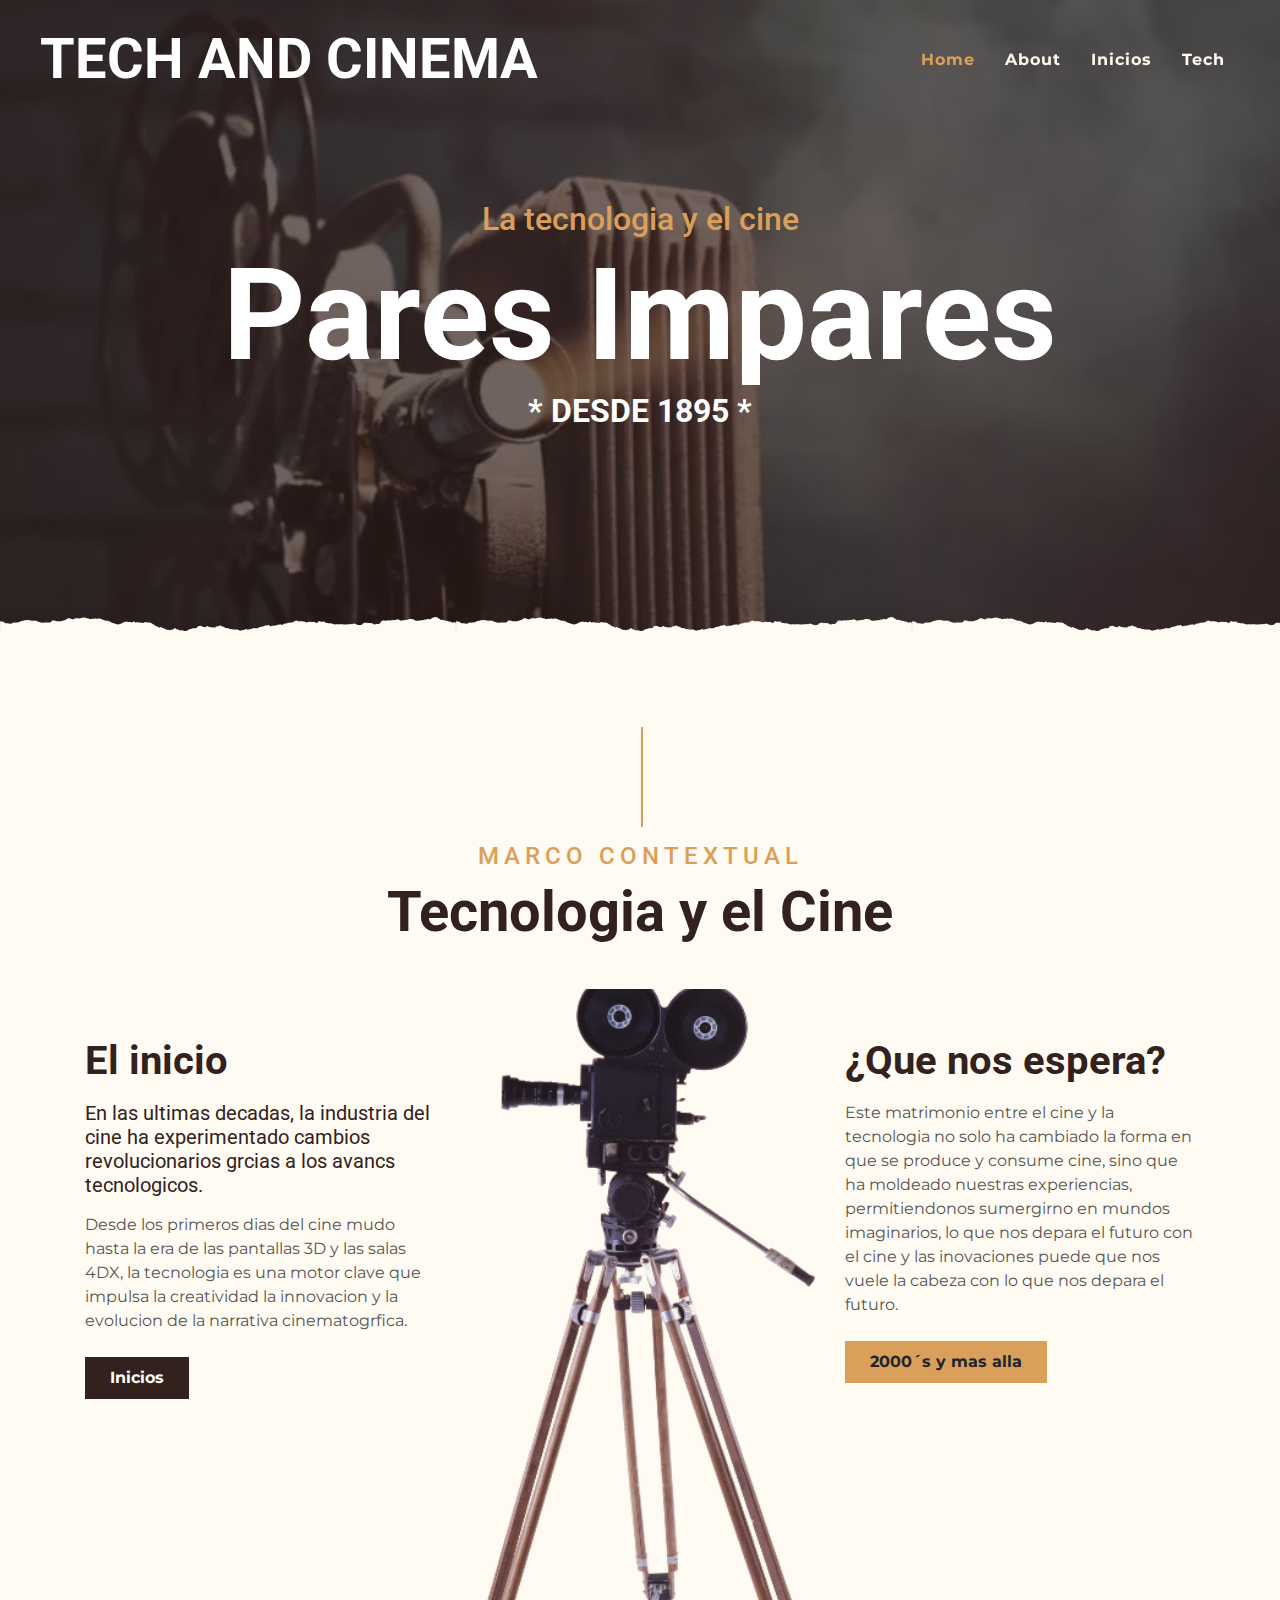
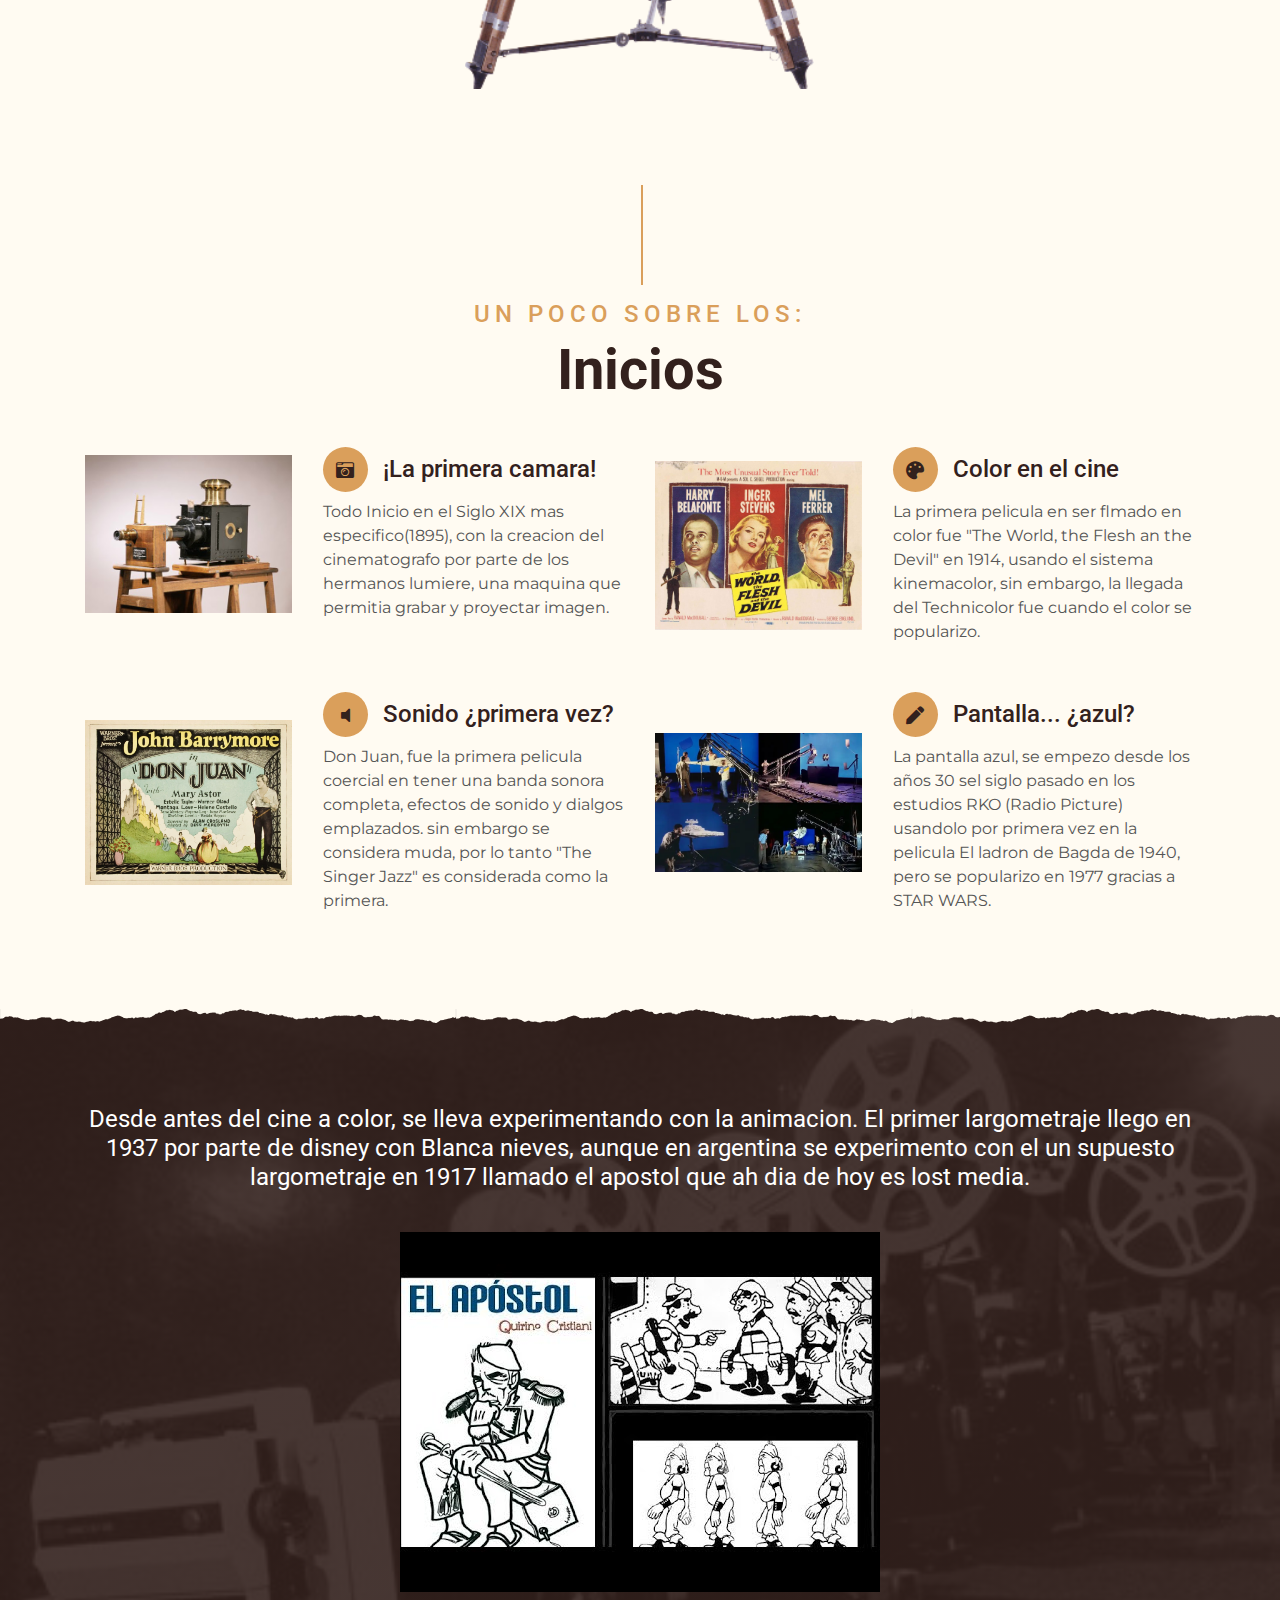
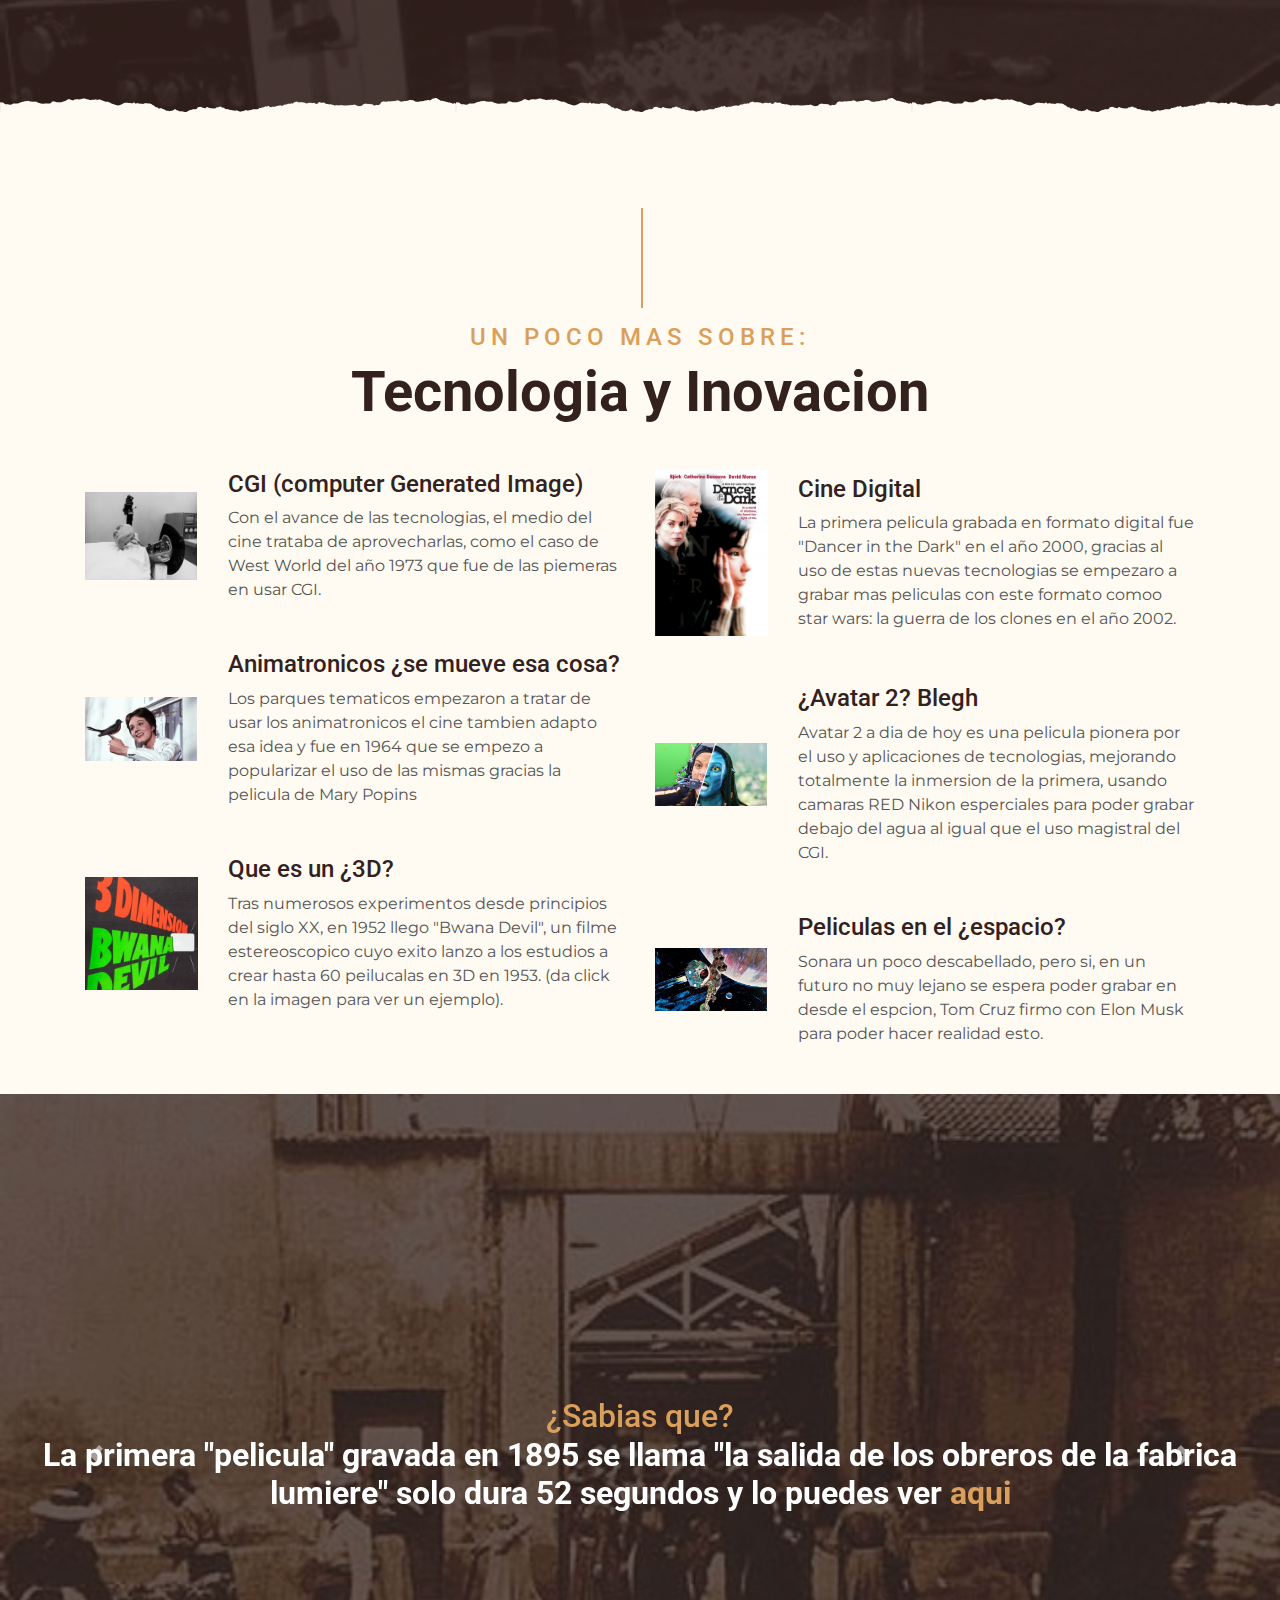
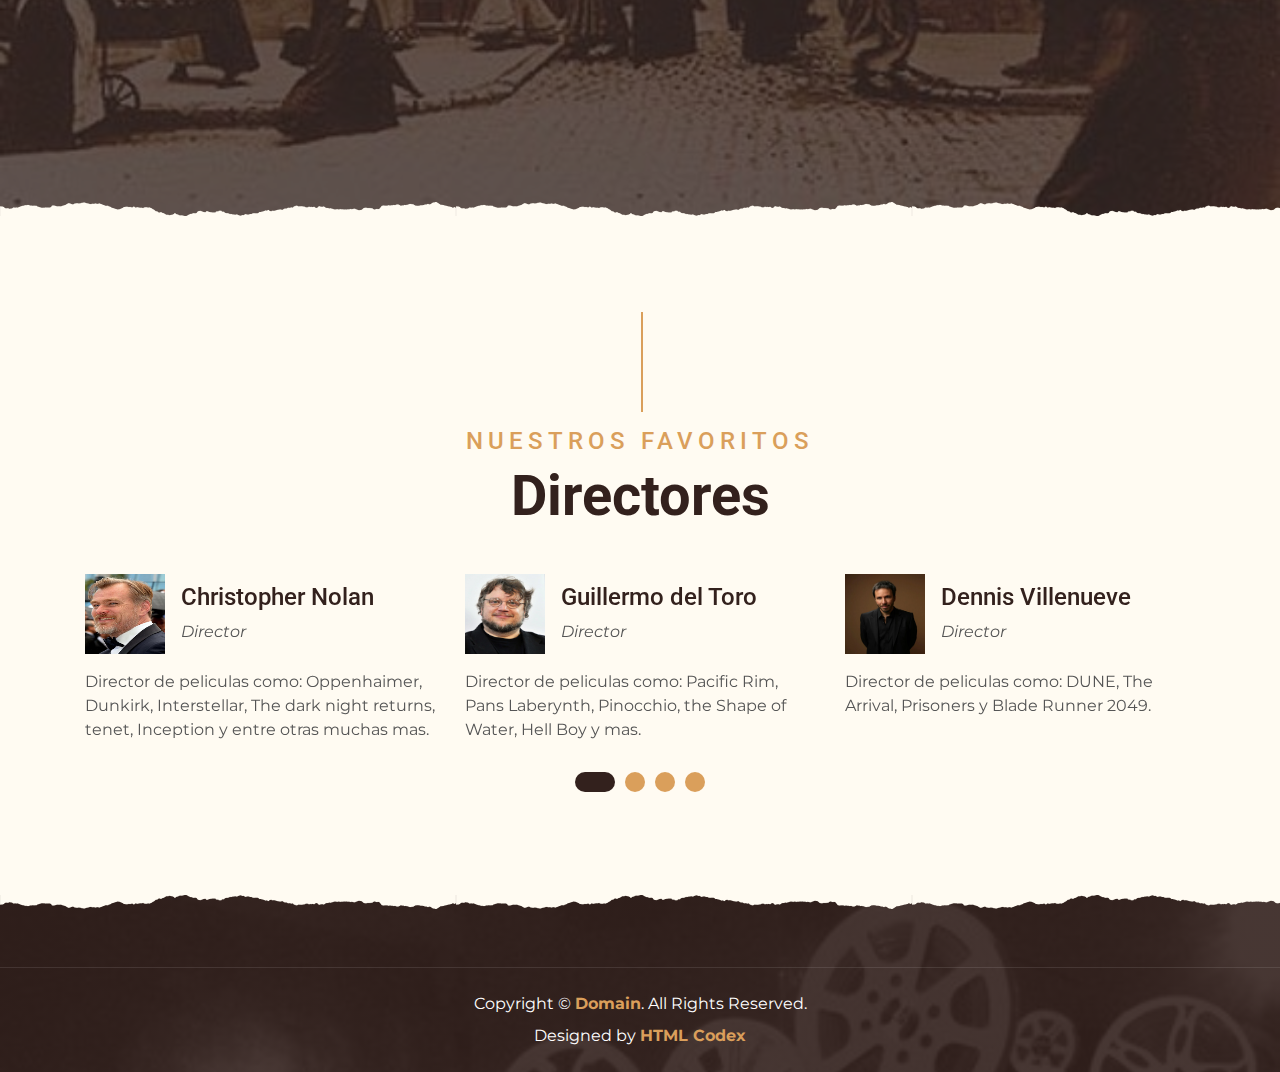
<file: index.html>
<!DOCTYPE html>
<html lang="en">

<head>
    <meta charset="utf-8">
    <title>Tecnologia y Cine</title>
    <meta content="width=device-width, initial-scale=1.0" name="viewport">
    <meta content="Free Website Template" name="keywords">
    <meta content="Free Website Template" name="description">

    <!-- Favicon -->
    <link href="img/favicon.ico" rel="icon">

    <!-- Google Font -->
    <link rel="preconnect" href="https://fonts.gstatic.com">
    <link href="https://fonts.googleapis.com/css2?family=Montserrat:wght@200;400&family=Roboto:wght@400;500;700&display=swap" rel="stylesheet"> 

    <!-- Font Awesome -->
    <link href="https://cdnjs.cloudflare.com/ajax/libs/font-awesome/5.10.0/css/all.min.css" rel="stylesheet">

    <!-- Libraries Stylesheet -->
    <link href="lib/owlcarousel/assets/owl.carousel.min.css" rel="stylesheet">
    <link href="lib/tempusdominus/css/tempusdominus-bootstrap-4.min.css" rel="stylesheet" />

    <!-- Customized Bootstrap Stylesheet -->
    <link href="css/style.min.css" rel="stylesheet">
</head>

<body>
    <!-- Navbar Start -->
    <div class="container-fluid p-0 nav-bar">
        <nav class="navbar navbar-expand-lg bg-none navbar-dark py-3">
            <a href="index.html" class="navbar-brand px-lg-4 m-0">
                <h1 class="m-0 display-4 text-uppercase text-white">Tech and Cinema</h1>
            </a>
            <button type="button" class="navbar-toggler" data-toggle="collapse" data-target="#navbarCollapse">
                <span class="navbar-toggler-icon"></span>
            </button>
            <div class="collapse navbar-collapse justify-content-between" id="navbarCollapse">
                <div class="navbar-nav ml-auto p-4">
                    <a href="index.html" class="nav-item nav-link active">Home</a>
                    <a href="about.html" class="nav-item nav-link">About</a>
                    <a href="service.html" class="nav-item nav-link">Inicios</a>
                    <a href="menu.html" class="nav-item nav-link">Tech</a>
                    <div class="nav-item dropdown">
                        <!--<a href="#" class="nav-link dropdown-toggle" data-toggle="dropdown">Pages</a>
                        <div class="dropdown-menu text-capitalize">
                         <a href="reservation.html" class="dropdown-item">Reservation</a>
                            <a href="testimonial.html" class="dropdown-item">Testimonial</a> -->
                        </div>
                    </div>
                    <!--<a href="contact.html" class="nav-item nav-link">Contact</a>-->
                </div>
            </div>
        </nav>
    </div>
    <!-- Navbar End -->

    <!-- Carousel Start -->
    <div class="container-fluid p-0 mb-5">
        <div  class="carousel slide overlay-bottom" data-ride="carousel">
            <div class="carousel-inner">
                <div class="carousel-item active">
                    <img class="w-100" src="img/film.jpg" alt="Image">
                    <div class="carousel-caption d-flex flex-column align-items-center justify-content-center">
                        <h2 class="text-primary font-weight-medium m-0">La tecnologia y el cine</h2>
                        <h1 class="display-1 text-white m-0">Pares Impares</h1>
                        <h2 class="text-white m-0">* DESDE 1895 *</h2>
                    </div>
                </div>
                <!--<div class="carousel-item">
                    <img class="w-100" src="img/film2.jpg" alt="Image">
                    <div class="carousel-caption d-flex flex-column align-items-center justify-content-center">
                        <h2 class="text-primary font-weight-medium m-0">We Have Been Serving</h2>
                        <h1 class="display-1 text-white m-0">COFFEE</h1>
                        <h2 class="text-white m-0">* SINCE 1950 *</h2>
                    </div>
                </div>
                <div class="carousel-item">
                    <img class="w-100" src="img/film2.jpg" alt="Image">
                    <div class="carousel-caption d-flex flex-column align-items-center justify-content-center">
                        <h2 class="text-primary font-weight-medium m-0">We Have Been Serving</h2>
                        <h1 class="display-1 text-white m-0">COFFEE</h1>
                        <h2 class="text-white m-0">* SINCE 1950 *</h2>
                    </div>
                </div>-->
            </div>
            <!--<a class="carousel-control-prev" href="#blog-carousel" data-slide="prev">
                <span class="carousel-control-prev-icon"></span>
            </a>
            <a class="carousel-control-next" href="#blog-carousel" data-slide="next">
                <span class="carousel-control-next-icon"></span>
            </a>-->
        </div>
    </div>
    <!-- Carousel End -->


    <!-- About Start -->
    <div class="container-fluid py-5">
        <div class="container">
            <div class="section-title">
                <h4 class="text-primary text-uppercase" style="letter-spacing: 5px;">Marco contextual</h4>
                <h1 class="display-4">Tecnologia y el Cine</h1>
            </div>
            <div class="row">
                <div class="col-lg-4 py-0 py-lg-5">
                    <h1 class="mb-3">El inicio</h1>
                    <h5 class="mb-3">En las ultimas decadas, la industria del cine ha experimentado cambios revolucionarios grcias a los avancs tecnologicos.</h5>
                    <p>Desde los primeros dias del cine mudo hasta la era de las pantallas 3D y las salas 4DX, la tecnologia es una motor clave que impulsa la creatividad
                        la innovacion y la evolucion de la narrativa cinematogrfica.  </p>
                    <a href="service.html" class="btn btn-secondary font-weight-bold py-2 px-4 mt-2">Inicios</a>
                </div>
                <div class="col-lg-4 py-5 py-lg-0" style="min-height: 700px;">
                    <div class="position-relative h-100">
                        <img class="position-absolute w-100 h-100" src="img/camara2.png" style="object-fit: cover;">
                    </div>
                </div>
                <div class="col-lg-4 py-0 py-lg-5">
                    <h1 class="mb-3">¿Que nos espera?</h1>
                    <p>Este matrimonio entre el cine y la tecnologia no solo ha cambiado la forma en que se produce y consume cine, sino que
                        ha moldeado nuestras experiencias, permitiendonos sumergirno en mundos imaginarios, lo que nos depara el futuro con el cine y las inovaciones
                        puede que nos vuele la cabeza con lo que nos depara el futuro.</p>
                    <!--<h5 class="mb-3"><i class="fa fa-check text-primary mr-3"></i>Lorem ipsum dolor sit amet</h5>
                    <h5 class="mb-3"><i class="fa fa-check text-primary mr-3"></i>Lorem ipsum dolor sit amet</h5>
                    <h5 class="mb-3"><i class="fa fa-check text-primary mr-3"></i>Lorem ipsum dolor sit amet</h5>-->
                    <a href="menu.html" class="btn btn-primary font-weight-bold py-2 px-4 mt-2">2000´s y mas alla</a>
                </div>
            </div>
        </div>
    </div>
    <!-- About End -->


    <!-- Service Start -->
    <div class="container-fluid pt-5">
        <div class="container">
            <div class="section-title">
                <h4 class="text-primary text-uppercase" style="letter-spacing: 5px;">Un Poco Sobre Los:</h4>
                <h1 class="display-4">Inicios</h1>
            </div>
            <div class="row">
                <div class="col-lg-6 mb-5">
                    <div class="row align-items-center">
                        <div class="col-sm-5">
                            <img class="img-fluid mb-3 mb-sm-0" src="img/cinematografo.jpg" alt="">
                        </div>
                        <div class="col-sm-7">
                            <h4><i class="fa fa-camera-retro service-icon"></i>¡La primera camara!</h4>
                            <p class="m-0">Todo Inicio en el Siglo XIX mas especifico(1895), con la creacion del cinematografo por parte de los hermanos lumiere, una maquina que permitia grabar y proyectar imagen.</p>
                        </div>
                    </div>
                </div>
                <div class="col-lg-6 mb-5">
                    <div class="row align-items-center">
                        <div class="col-sm-5">
                            <a href="https://www.youtube.com/watch?v=Y75y2shz6UU">
                                <img class="img-fluid mb-3 mb-sm-0" src="img/colorcine.jpg" alt="">
                            </a>
                        </div>
                        <div class="col-sm-7">
                            <h4><i class="fa fa-palette service-icon"></i>Color en el cine</h4>
                            <p class="m-0">La primera pelicula en ser flmado en color fue "The World, the Flesh an the Devil" en 1914, 
                                usando el sistema kinemacolor, sin embargo, la llegada del Technicolor fue cuando el color se popularizo.</p>
                        </div>
                    </div>
                </div>
                <div class="col-lg-6 mb-5">
                    <div class="row align-items-center">
                        <div class="col-sm-5">
                           <a href="https://www.youtube.com/watch?v=yhbOJ6eho-8"> 
                            <img class="img-fluid mb-3 mb-sm-0" src="img/sonido2.jpg" alt="">
                           </a>
                        </div>
                        <div class="col-sm-7">
                            <h4><i class="fa fa-volume-off service-icon"></i>Sonido ¿primera vez?</h4>
                            <p class="m-0">Don Juan, fue la primera pelicula coercial en tener una banda sonora completa, efectos de sonido y dialgos emplazados. sin embargo se considera muda, por lo tanto "The Singer Jazz" es considerada como la primera.</p>
                        </div>
                    </div>
                </div>
                <div class="col-lg-6 mb-5">
                    <div class="row align-items-center">
                        <div class="col-sm-5">
                            <img class="img-fluid mb-3 mb-sm-0" src="img/azul.jpg" alt="">
                        </div>
                        <div class="col-sm-7">
                            <h4><i class="fa fa-pen service-icon"></i>Pantalla... ¿azul?</h4>
                            <p class="m-0">La pantalla azul, se empezo desde los años 30 sel siglo pasado en los estudios RKO (Radio Picture) usandolo por primera vez en la pelicula El ladron de Bagda de 1940, pero se popularizo en 1977 gracias a STAR WARS.</p>
                        </div>
                    </div>
                </div>
            </div>
        </div>
    </div>
    <!-- Service End -->


    <!-- Offer Start -->
    <div class="offer container-fluid my-5 py-5 text-center position-relative overlay-top overlay-bottom">
        <div class="container py-5">
            <!--<h1 class="display-3 text-primary mt-3">50% OFF</h1>
            <h1 class="text-white mb-3">Sunday Special Offer</h1>-->
            <h4 class="text-white font-weight-normal mb-4 pb-3">Desde antes del cine a color, se lleva experimentando con la animacion.
                El primer largometraje llego en 1937 por parte de disney con Blanca nieves, aunque en argentina se experimento con el un supuesto
            largometraje en 1917 llamado el apostol que ah dia de hoy es lost media. </h4>
            <form class="form-inline justify-content-center mb-4">
                <img src="img/apostol.jpg"/>
                <!--<div class="input-group">
                    <input type="text" class="form-control p-4" placeholder="Your Email" style="height: 60px;">
                    <div class="input-group-append">
                        <button class="btn btn-primary font-weight-bold px-4" type="submit">Sign Up</button>
                    </div>
                </div>-->
            </form>
        </div>
    </div>
    <!-- Offer End -->


    <!-- Menu Start -->
    <div class="container-fluid pt-5">
        <div class="container">
            <div class="section-title">
                <h4 class="text-primary text-uppercase" style="letter-spacing: 5px;">un poco mas sobre:</h4>
                <h1 class="display-4">Tecnologia y Inovacion</h1>
            </div>
            <div class="row">
                <div class="col-lg-6">
                    <!--<h1 class="mb-5">Hot Coffee</h1>-->
                    <div class="row align-items-center mb-5">
                        <div class="col-4 col-sm-3">
                            <a href="https://m.media-amazon.com/images/M/MV5BMTEyOTIwMDY4OTNeQTJeQWpwZ15BbWU4MDY1ODU0NzIy._V1_.jpg">
                                <img class="img-fluid mb-3 mb-sm-0" src="img/west.jpg" alt="west world 1973">
                            </a>
                            <!--<h5><i class="fa fa-hat-cowboy service-icon"></i></h5>-->
                        </div>
                        <div class="col-8 col-sm-9">
                            <h4>CGI (computer Generated Image)</h4>
                            <p class="m-0">Con el avance de las tecnologias, el medio del cine trataba de aprovecharlas, como el caso de 
                                West World del año 1973 que fue de las piemeras en usar CGI.
                            </p>
                        </div>
                    </div>
                    <div class="row align-items-center mb-5">
                        <div class="col-4 col-sm-3">
                           <a href="https://media1.tenor.com/images/4c418cac9b5ab6883beb1f76626c2cfb/tenor.gif?itemid=13107202"> 
                            <img class="img-fluid mb-3 mb-sm-0" src="img/popins.gif" alt="mary popins 1964">
                           </a>
                            <!--<h5 class="menu-price">$7</h5>-->
                        </div>
                        <div class="col-8 col-sm-9">
                            <h4>Animatronicos ¿se mueve esa cosa?</h4>
                            <p class="m-0">Los parques tematicos empezaron a tratar de usar los animatronicos el cine tambien adapto esa idea y 
                                fue en 1964 que se empezo a popularizar el uso de las mismas gracias la pelicula de  Mary Popins</p>
                        </div>
                    </div>
                    <div class="row align-items-center mb-5">
                        <div class="col-4 col-sm-3">
                            <a href="https://www.youtube.com/watch?v=Qa8wiw9z6cU">
                                <img class="img-fluid mb-3 mb-sm-0" src="img/3D.jpg" alt="">
                            </a>    
                            <!--<h5 class="menu-price">$9</h5>-->
                        </div>
                        <div class="col-8 col-sm-9">
                            <h4>Que es un ¿3D?</h4>
                            <p class="m-0">Tras numerosos experimentos desde principios del siglo XX, en 1952 llego "Bwana Devil", un filme estereoscopico
                                cuyo exito lanzo a los estudios a crear hasta 60 peilucalas en 3D en 1953. (da click en la imagen para ver un ejemplo).
                            </p>
                        </div>
                    </div>
                </div>
                <div class="col-lg-6">
                    <!--<h1 class="mb-5">Cold Coffee</h1>-->
                    <div class="row align-items-center mb-5">
                        <div class="col-4 col-sm-3">
                            <a href="https://filmspot.com.pt/images/filmes/posters/big/16_tmdb.jpg">
                                <img class="img-fluid mb-3 mb-sm-0" src="img/dark.jpg" alt="">
                            </a>
                            <!--<h5 class="menu-price">$5</h5>-->
                        </div>
                        <div class="col-8 col-sm-9">
                            <h4>Cine Digital</h4>
                            <p class="m-0">La primera pelicula grabada en formato digital fue "Dancer in the Dark" en el año 2000, gracias al uso de 
                                estas nuevas tecnologias se empezaro a grabar mas peliculas con este formato comoo star wars: la guerra de los clones en el año 2002.
                            </p>
                        </div>
                    </div>
                    <div class="row align-items-center mb-5">
                        <div class="col-4 col-sm-3">
                            <a href="https://reporterosfc.com.mx/wp-content/uploads/2023/01/avatar-1-700x394.jpg">
                                <img class="img-fluid mb-3 mb-sm-0" src="img/avatar.jpg" alt="">
                            </a>
                            <!--<h5 class="menu-price">$7</h5>-->
                        </div>
                        <div class="col-8 col-sm-9">
                            <h4>¿Avatar 2? Blegh</h4>
                            <p class="m-0">Avatar 2 a dia de hoy es una pelicula pionera por el uso y aplicaciones de tecnologias, mejorando
                                totalmente la inmersion de la primera, usando camaras RED Nikon esperciales para poder grabar debajo del agua
                                al igual que el uso magistral del CGI.
                            </p>
                        </div>
                    </div>
                    <div class="row align-items-center mb-5">
                        <div class="col-4 col-sm-3">
                            <img class="img-fluid mb-3 mb-sm-0" src="img/espacio.jpg" alt="">
                            <!--<h5 class="menu-price">$9</h5>-->
                        </div>
                        <div class="col-8 col-sm-9">
                            <h4>Peliculas en el ¿espacio?</h4>
                            <p class="m-0">Sonara un poco descabellado, pero si, en un futuro no muy lejano se espera poder grabar en
                                desde el espcion, Tom Cruz firmo con Elon Musk para poder hacer realidad esto.
                            </p>
                        </div>
                    </div>
                </div>
            </div>
        </div>
    </div>
    <!-- Menu End -->


    <!-- Reservation Start -->
    <div class="container-fluid p-0 mb-5">
        <div id="blog-carousel" class="carousel slide overlay-bottom" data-ride="carousel">
            <div class="carousel-inner">
                <div class="carousel-item active">
                    <img class="w-100" src="img/primera.jpg" alt="Image">
                    <div class="carousel-caption d-flex flex-column align-items-center justify-content-center">
                        <h2 class="text-primary font-weight-medium m-0">¿Sabias que?</h2>
                        <!--<h1 class="display-1 text-white m-0">Pares Impares</h1>-->
                        <h2 class="text-white m-0">La primera "pelicula" gravada en 1895 se llama "la salida de los obreros de la fabrica lumiere" solo dura 
                            52 segundos y lo puedes ver <a href="https://www.youtube.com/watch?v=xxLGDF_121U">aqui</a></h2>
                    </div>
                </div>
                <div class="carousel-item">
                    <img class="w-100" src="img/claqueta2.jpg" alt="Image">
                    <div class="carousel-caption d-flex flex-column align-items-center justify-content-center">
                        <h2 class="text-primary font-weight-medium m-0">¿Sabias que?</h2>
                        <!--<h1 class="display-1 text-white m-0">COFFEE</h1>-->
                        <h2 class="text-white m-0">La claqueta fue un invento de Frank W. Thring, un Cineasta autraliano</h2>
                    </div>
                </div>
                <div class="carousel-item">
                    <img class="w-100" src="img/oscar.jpg" alt="Image">
                    <div class="carousel-caption d-flex flex-column align-items-center justify-content-center">
                        <h2 class="text-primary font-weight-medium m-0">¿Sabias que?</h2>
                        <!--<h1 class="display-1 text-white m-0"></h1>-->
                        <h2 class="text-white m-0">Aun que no ha quedado calro todavia, se dice que Margaret Herrick, bibliotecaria de la academia
                            , quien aseguro que se parecia a su tia oscar, y de ahi se habria tomado el nombre.
                        </h2>
                    </div>
                </div>
            </div>
            <a class="carousel-control-prev" href="#blog-carousel" data-slide="prev">
                <span class="carousel-control-prev-icon"></span>
            </a>
            <a class="carousel-control-next" href="#blog-carousel" data-slide="next">
                <span class="carousel-control-next-icon"></span>
            </a>
        </div>
    </div>
    <!-- Reservation End -->


    <!-- Testimonial Start -->
    <div class="container-fluid py-5">
        <div class="container">
            <div class="section-title">
                <h4 class="text-primary text-uppercase" style="letter-spacing: 5px;">Nuestros favoritos</h4>
                <h1 class="display-4">Directores</h1>
            </div>
            <div class="owl-carousel testimonial-carousel">
                <div class="testimonial-item">
                    <div class="d-flex align-items-center mb-3">
                        <a href="https://www.imdb.com/name/nm0868219/">
                            <img class="img-fluid" src="img/totoro.jpg" alt="Guillermo del Toro">
                        </a>
                        <div class="ml-3">
                            <h4>Guillermo del Toro</h4>
                            <i>Director</i>
                        </div>
                    </div>
                    <p class="m-0">Director de peliculas como: Pacific Rim, Pans Laberynth, Pinocchio, the Shape of Water, Hell Boy y mas. </p>
                </div>
                <div class="testimonial-item">
                    <div class="d-flex align-items-center mb-3">
                        <a href="https://www.imdb.com/name/nm0898288/">
                            <img class="img-fluid" src="img/villenueve.jpg" alt="Dennis villenueve"> 
                        </a>
                        <div class="ml-3">
                            <h4>Dennis Villenueve</h4>
                            <i>Director</i>
                        </div>
                    </div>
                    <p class="m-0">Director de peliculas como: DUNE, The Arrival, Prisoners y  Blade Runner 2049.</p>
                </div>
                <div class="testimonial-item">
                    <div class="d-flex align-items-center mb-3">
                        <a href="https://www.imdb.com/name/nm0190859/">
                            <img class="img-fluid" src="img/cuaron.jpg" alt="Alfonso Cuaron">
                        </a>
                        <div class="ml-3">
                            <h4>Alfonso Cuaron</h4>
                            <i>Director</i>
                        </div>
                    </div>
                    <p class="m-0">Director de peliculas como: Roma, Gravity, Hijos de los hombres y harry potter: el prisionsero de azkaban.</p>
                </div>
                <div class="testimonial-item">
                    <div class="d-flex align-items-center mb-3">
                        <a href="https://www.imdb.com/name/nm0634240/">
                            <img class="img-fluid" src="img/Nolan.jpg" alt="Cristopher Nolan">
                        </a>
                        <div class="ml-3">
                            <h4>Christopher Nolan</h4>
                            <i>Director</i>
                        </div>
                    </div>
                    <p class="m-0">Director de peliculas como: Oppenhaimer, Dunkirk, Interstellar, The dark night returns, tenet, Inception y entre otras muchas mas.</p>
                </div>
            </div>
        </div>
    </div>
    <!-- Testimonial End -->


    <!-- Footer Start -->
    <div class="container-fluid footer text-white mt-5 pt-5 px-0 position-relative overlay-top">
        <!--<div class="row mx-0 pt-5 px-sm-3 px-lg-5 mt-4">
            <div class="col-lg-3 col-md-6 mb-5">
                <h4 class="text-white text-uppercase mb-4" style="letter-spacing: 3px;">Get In Touch</h4>
                <p><i class="fa fa-map-marker-alt mr-2"></i>123 Street, New York, USA</p>
                <p><i class="fa fa-phone-alt mr-2"></i>+012 345 67890</p>
                <p class="m-0"><i class="fa fa-envelope mr-2"></i>info@example.com</p>
            </div>
            <div class="col-lg-3 col-md-6 mb-5">
                <h4 class="text-white text-uppercase mb-4" style="letter-spacing: 3px;">Follow Us</h4>
                <p>Amet elitr vero magna sed ipsum sit kasd sea elitr lorem rebum</p>
                <div class="d-flex justify-content-start">
                    <a class="btn btn-lg btn-outline-light btn-lg-square mr-2" href="#"><i class="fab fa-twitter"></i></a>
                    <a class="btn btn-lg btn-outline-light btn-lg-square mr-2" href="#"><i class="fab fa-facebook-f"></i></a>
                    <a class="btn btn-lg btn-outline-light btn-lg-square mr-2" href="#"><i class="fab fa-linkedin-in"></i></a>
                    <a class="btn btn-lg btn-outline-light btn-lg-square" href="#"><i class="fab fa-instagram"></i></a>
                </div>
            </div>
            <div class="col-lg-3 col-md-6 mb-5">
                <h4 class="text-white text-uppercase mb-4" style="letter-spacing: 3px;">Open Hours</h4>
                <div>
                    <h6 class="text-white text-uppercase">Monday - Friday</h6>
                    <p>8.00 AM - 8.00 PM</p>
                    <h6 class="text-white text-uppercase">Saturday - Sunday</h6>
                    <p>2.00 PM - 8.00 PM</p>
                </div>
            </div>
            <div class="col-lg-3 col-md-6 mb-5">
                <h4 class="text-white text-uppercase mb-4" style="letter-spacing: 3px;">Newsletter</h4>
                <p>Descubre mas sobre el la tecnologia y el cine registrandote para recibir noticias al instante!</p>
                <div class="w-100">
                    <div class="input-group">
                        <input type="text" class="form-control border-light" style="padding: 25px;" placeholder="Your Email">
                        <div class="input-group-append">
                            <button class="btn btn-primary font-weight-bold px-3">Sign Up</button>
                        </div>
                    </div>
                </div>
            </div>
        </div>-->
        <div class="container-fluid text-center text-white border-top mt-4 py-4 px-sm-3 px-md-5" style="border-color: rgba(256, 256, 256, .1) !important;">
            <p class="mb-2 text-white">Copyright &copy; <a class="font-weight-bold" href="#">Domain</a>. All Rights Reserved.</a></p>
            <p class="m-0 text-white">Designed by <a class="font-weight-bold" href="https://htmlcodex.com">HTML Codex</a></p>
        </div>
    </div>
    <!-- Footer End -->


    <!-- Back to Top -->
    <a href="#" class="btn btn-lg btn-primary btn-lg-square back-to-top"><i class="fa fa-angle-double-up"></i></a>


    <!-- JavaScript Libraries -->
    <script src="https://code.jquery.com/jquery-3.4.1.min.js"></script>
    <script src="https://stackpath.bootstrapcdn.com/bootstrap/4.4.1/js/bootstrap.bundle.min.js"></script>
    <script src="lib/easing/easing.min.js"></script>
    <script src="lib/waypoints/waypoints.min.js"></script>
    <script src="lib/owlcarousel/owl.carousel.min.js"></script>
    <script src="lib/tempusdominus/js/moment.min.js"></script>
    <script src="lib/tempusdominus/js/moment-timezone.min.js"></script>
    <script src="lib/tempusdominus/js/tempusdominus-bootstrap-4.min.js"></script>

    <!-- Contact Javascript File -->
    <script src="mail/jqBootstrapValidation.min.js"></script>
    <script src="mail/contact.js"></script>

    <!-- Template Javascript -->
    <script src="js/main.js"></script>
</body>

</html>
</file>
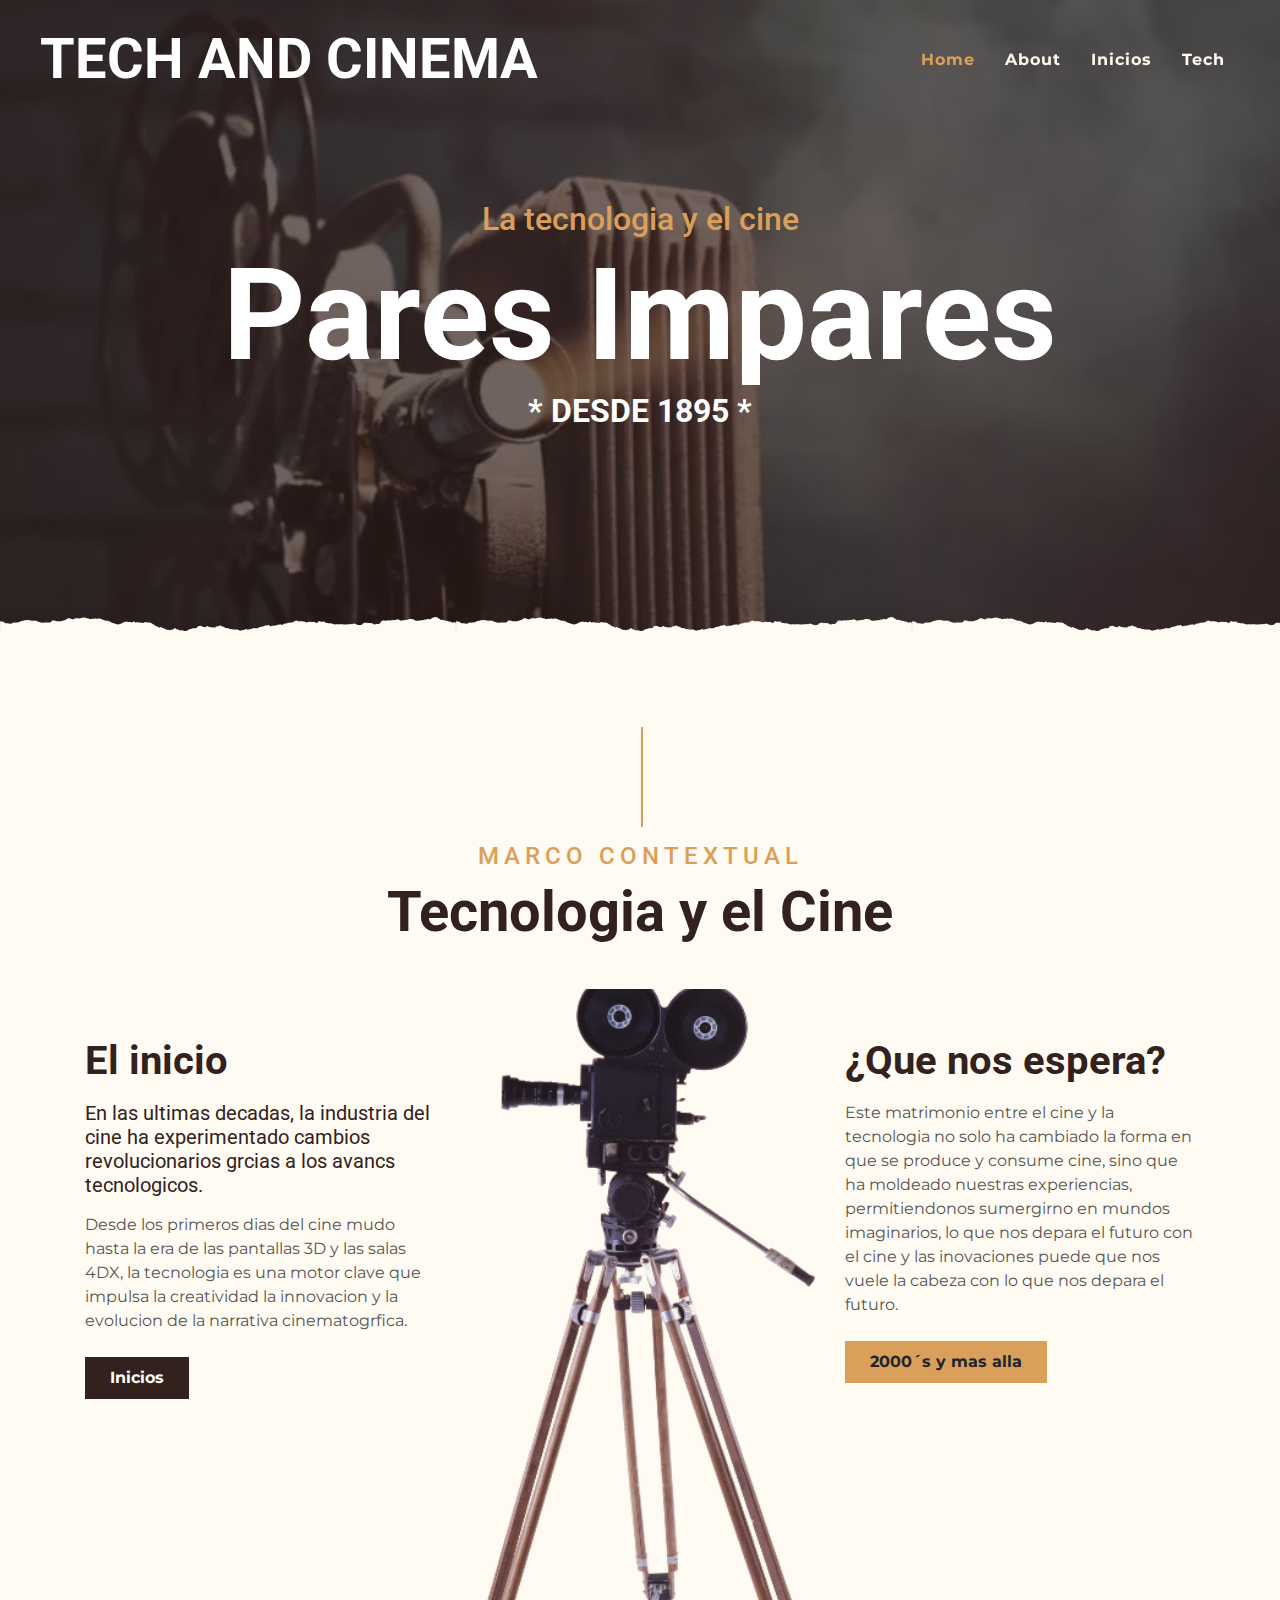
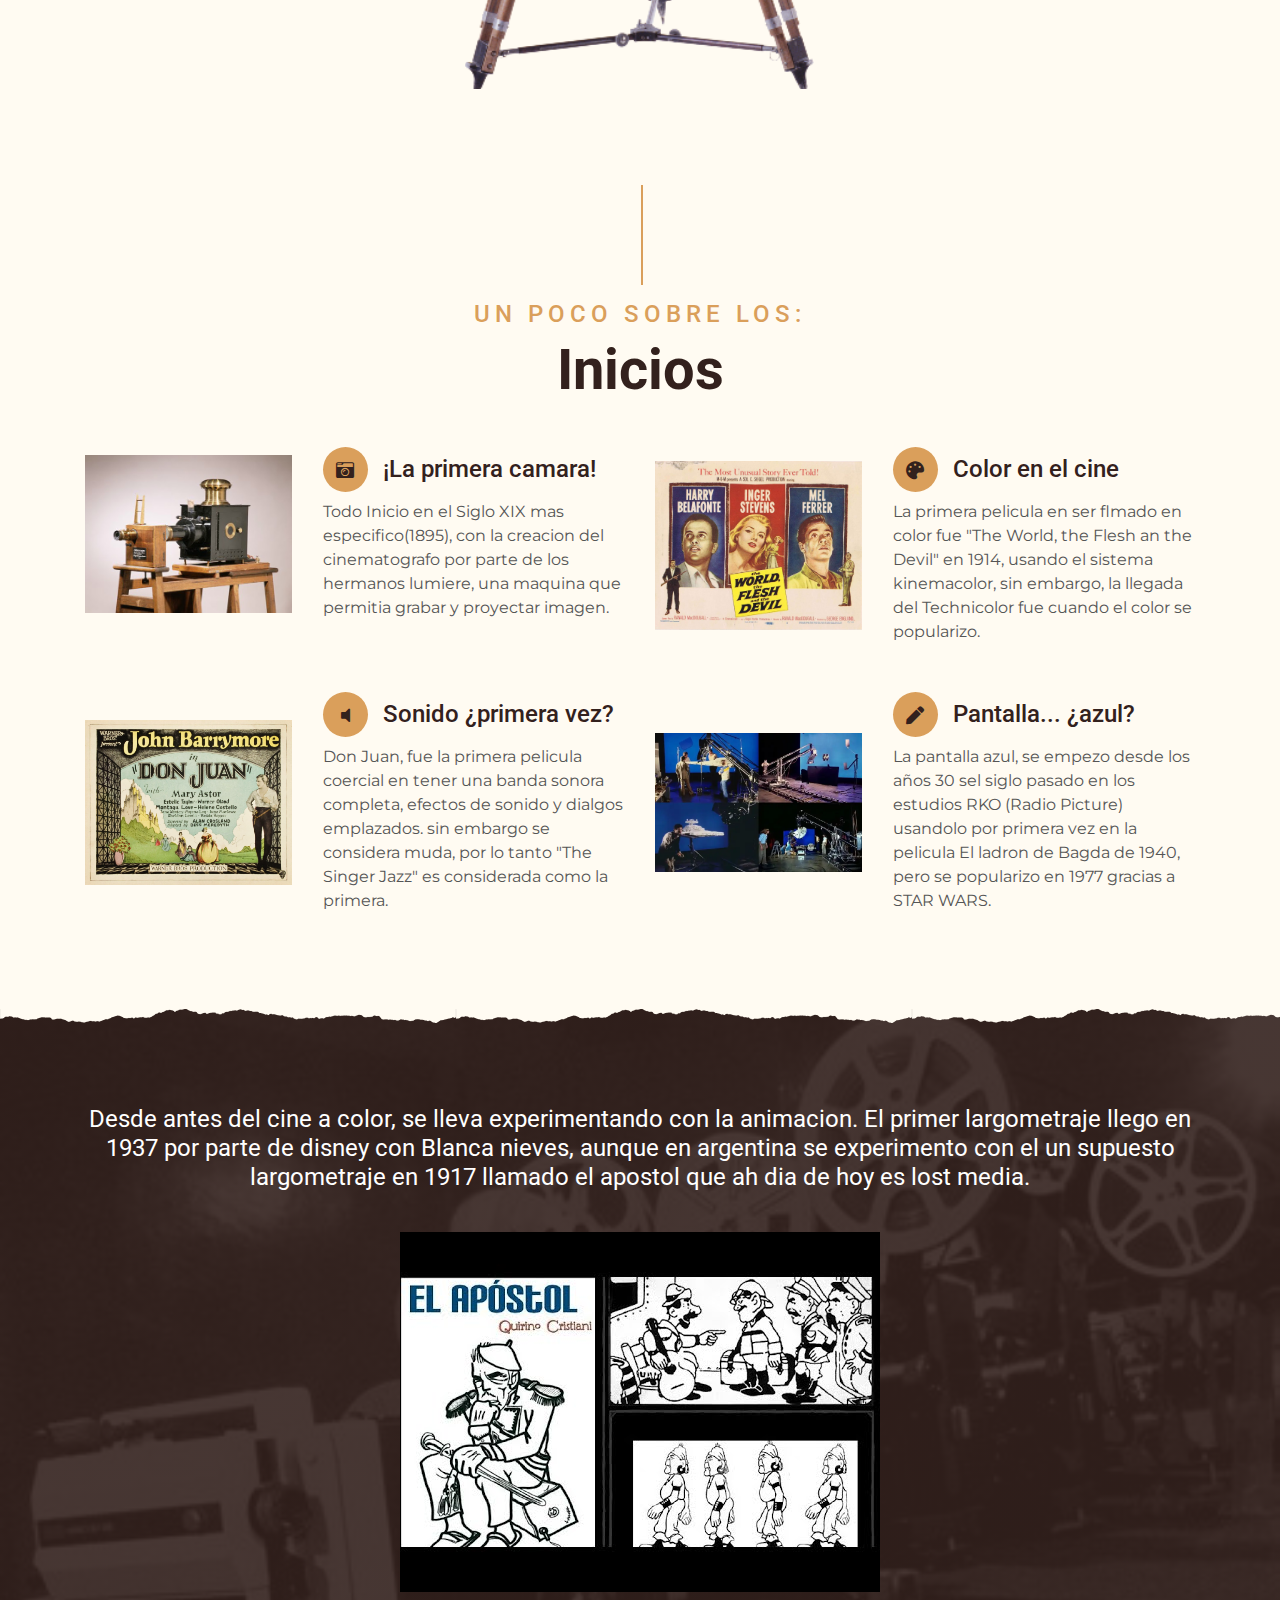
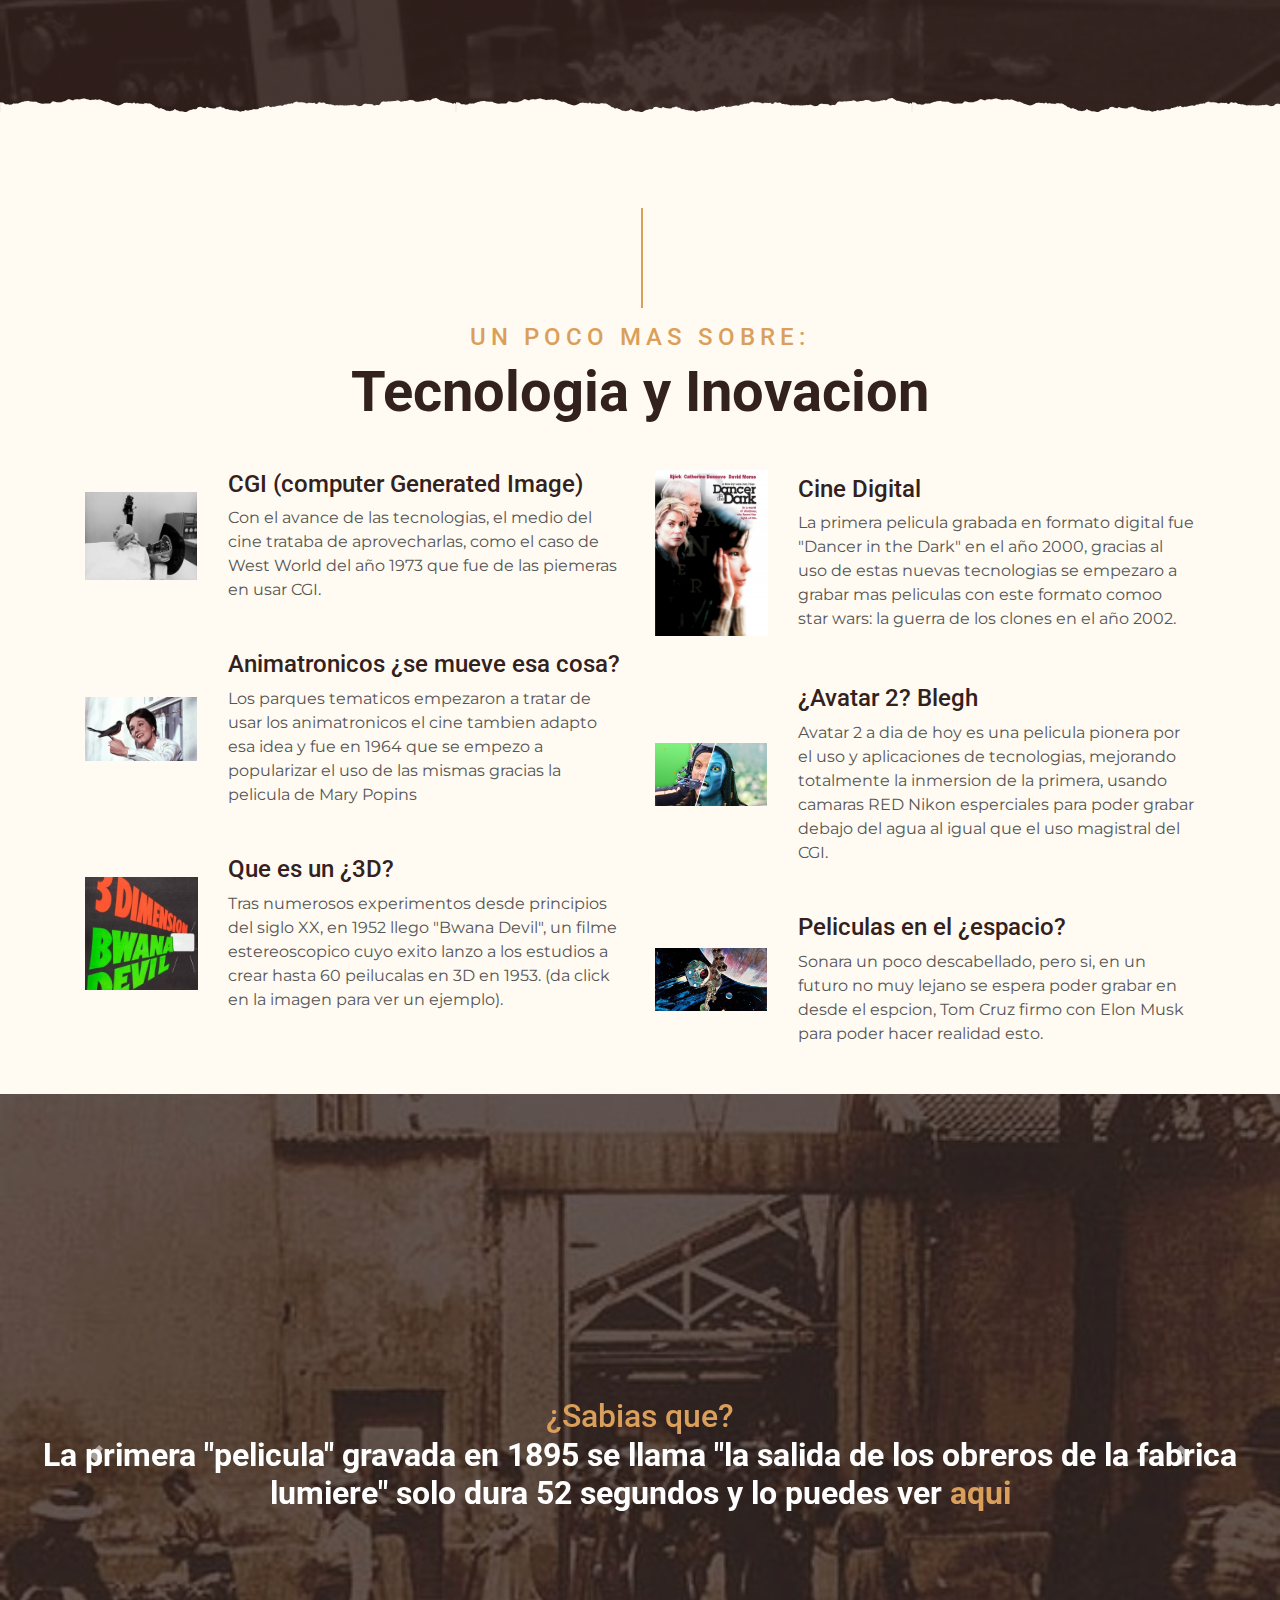
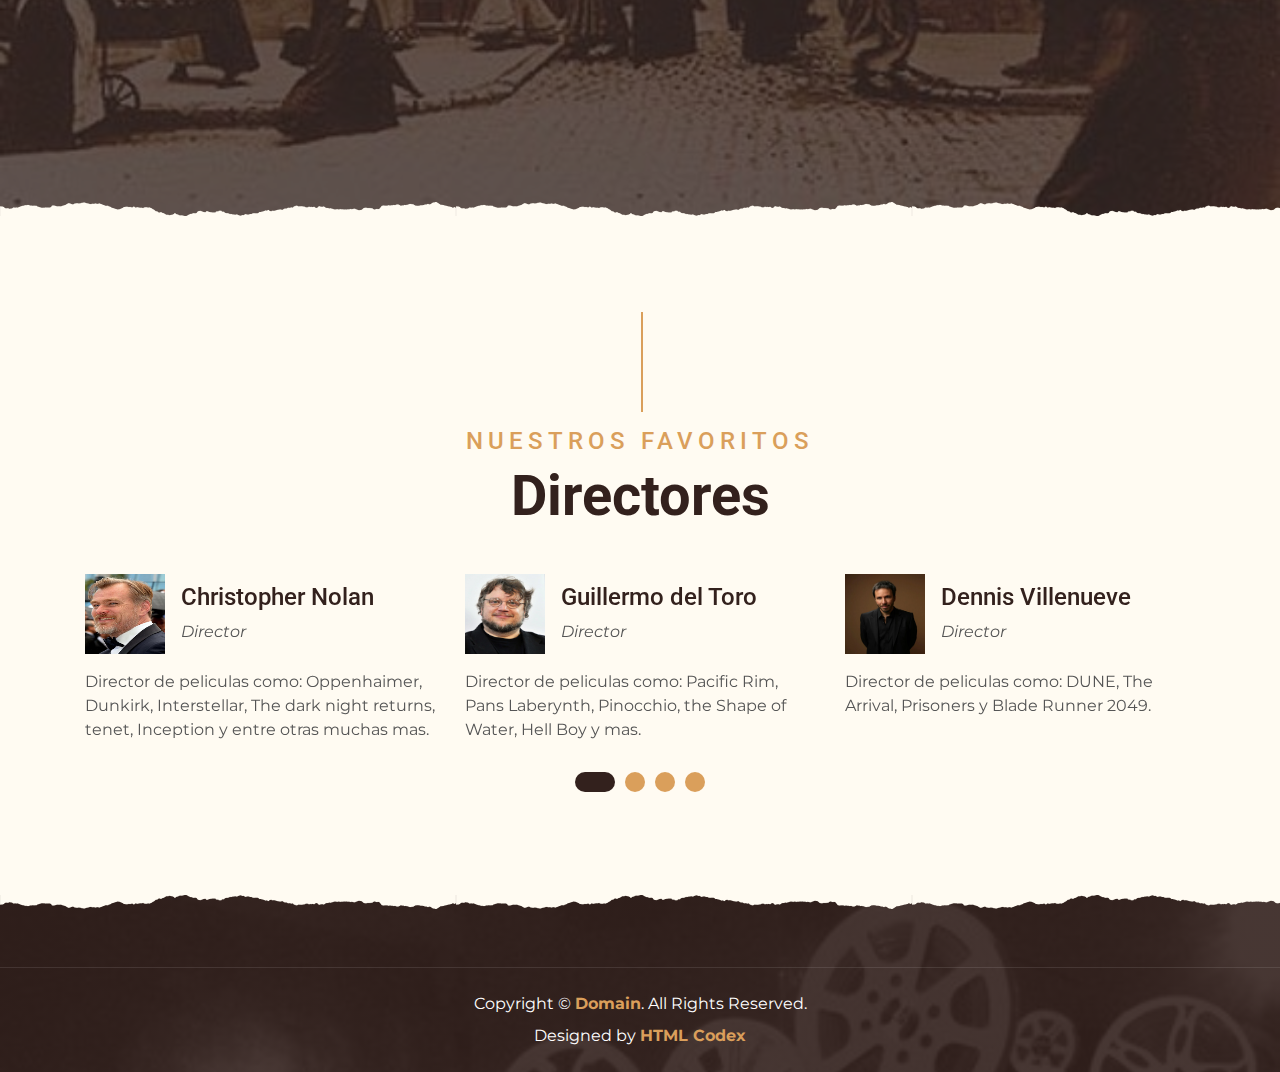
<file: coffee-shop-html-template/index.html>
<!DOCTYPE html>
<html lang="en">

<head>
    <meta charset="utf-8">
    <title>KOPPEE - Coffee Shop HTML Template</title>
    <meta content="width=device-width, initial-scale=1.0" name="viewport">
    <meta content="Free Website Template" name="keywords">
    <meta content="Free Website Template" name="description">

    <!-- Favicon -->
    <link href="img/favicon.ico" rel="icon">

    <!-- Google Font -->
    <link rel="preconnect" href="https://fonts.gstatic.com">
    <link href="https://fonts.googleapis.com/css2?family=Montserrat:wght@200;400&family=Roboto:wght@400;500;700&display=swap" rel="stylesheet"> 

    <!-- Font Awesome -->
    <link href="https://cdnjs.cloudflare.com/ajax/libs/font-awesome/5.10.0/css/all.min.css" rel="stylesheet">

    <!-- Libraries Stylesheet -->
    <link href="lib/owlcarousel/assets/owl.carousel.min.css" rel="stylesheet">
    <link href="lib/tempusdominus/css/tempusdominus-bootstrap-4.min.css" rel="stylesheet" />

    <!-- Customized Bootstrap Stylesheet -->
    <link href="css/style.min.css" rel="stylesheet">
</head>

<body>
    <!-- Navbar Start -->
    <div class="container-fluid p-0 nav-bar">
        <nav class="navbar navbar-expand-lg bg-none navbar-dark py-3">
            <a href="index.html" class="navbar-brand px-lg-4 m-0">
                <h1 class="m-0 display-4 text-uppercase text-white">Tech and Cinema</h1>
            </a>
            <button type="button" class="navbar-toggler" data-toggle="collapse" data-target="#navbarCollapse">
                <span class="navbar-toggler-icon"></span>
            </button>
            <div class="collapse navbar-collapse justify-content-between" id="navbarCollapse">
                <div class="navbar-nav ml-auto p-4">
                    <a href="index.html" class="nav-item nav-link active">Home</a>
                    <a href="about.html" class="nav-item nav-link">About</a>
                    <a href="service.html" class="nav-item nav-link">Inicios</a>
                    <a href="menu.html" class="nav-item nav-link">Tech</a>
                    <div class="nav-item dropdown">
                        <!--<a href="#" class="nav-link dropdown-toggle" data-toggle="dropdown">Pages</a>
                        <div class="dropdown-menu text-capitalize">
                         <a href="reservation.html" class="dropdown-item">Reservation</a>
                            <a href="testimonial.html" class="dropdown-item">Testimonial</a> -->
                        </div>
                    </div>
                    <!--<a href="contact.html" class="nav-item nav-link">Contact</a>-->
                </div>
            </div>
        </nav>
    </div>
    <!-- Navbar End -->

    <!-- Carousel Start -->
    <div class="container-fluid p-0 mb-5">
        <div  class="carousel slide overlay-bottom" data-ride="carousel">
            <div class="carousel-inner">
                <div class="carousel-item active">
                    <img class="w-100" src="img/film.jpg" alt="Image">
                    <div class="carousel-caption d-flex flex-column align-items-center justify-content-center">
                        <h2 class="text-primary font-weight-medium m-0">La tecnologia y el cine</h2>
                        <h1 class="display-1 text-white m-0">Pares Impares</h1>
                        <h2 class="text-white m-0">* DESDE 1895 *</h2>
                    </div>
                </div>
                <!--<div class="carousel-item">
                    <img class="w-100" src="img/film2.jpg" alt="Image">
                    <div class="carousel-caption d-flex flex-column align-items-center justify-content-center">
                        <h2 class="text-primary font-weight-medium m-0">We Have Been Serving</h2>
                        <h1 class="display-1 text-white m-0">COFFEE</h1>
                        <h2 class="text-white m-0">* SINCE 1950 *</h2>
                    </div>
                </div>
                <div class="carousel-item">
                    <img class="w-100" src="img/film2.jpg" alt="Image">
                    <div class="carousel-caption d-flex flex-column align-items-center justify-content-center">
                        <h2 class="text-primary font-weight-medium m-0">We Have Been Serving</h2>
                        <h1 class="display-1 text-white m-0">COFFEE</h1>
                        <h2 class="text-white m-0">* SINCE 1950 *</h2>
                    </div>
                </div>-->
            </div>
            <!--<a class="carousel-control-prev" href="#blog-carousel" data-slide="prev">
                <span class="carousel-control-prev-icon"></span>
            </a>
            <a class="carousel-control-next" href="#blog-carousel" data-slide="next">
                <span class="carousel-control-next-icon"></span>
            </a>-->
        </div>
    </div>
    <!-- Carousel End -->


    <!-- About Start -->
    <div class="container-fluid py-5">
        <div class="container">
            <div class="section-title">
                <h4 class="text-primary text-uppercase" style="letter-spacing: 5px;">Marco contextual</h4>
                <h1 class="display-4">Tecnologia y el Cine</h1>
            </div>
            <div class="row">
                <div class="col-lg-4 py-0 py-lg-5">
                    <h1 class="mb-3">El inicio</h1>
                    <h5 class="mb-3">En las ultimas decadas, la industria del cine ha experimentado cambios revolucionarios grcias a los avancs tecnologicos.</h5>
                    <p>Desde los primeros dias del cine mudo hasta la era de las pantallas 3D y las salas 4DX, la tecnologia es una motor clave que impulsa la creatividad
                        la innovacion y la evolucion de la narrativa cinematogrfica.  </p>
                    <a href="service.html" class="btn btn-secondary font-weight-bold py-2 px-4 mt-2">Inicios</a>
                </div>
                <div class="col-lg-4 py-5 py-lg-0" style="min-height: 700px;">
                    <div class="position-relative h-100">
                        <img class="position-absolute w-100 h-100" src="img/camara2.png" style="object-fit: cover;">
                    </div>
                </div>
                <div class="col-lg-4 py-0 py-lg-5">
                    <h1 class="mb-3">¿Que nos espera?</h1>
                    <p>Este matrimonio entre el cine y la tecnologia no solo ha cambiado la forma en que se produce y consume cine, sino que
                        ha moldeado nuestras experiencias, permitiendonos sumergirno en mundos imaginarios, lo que nos depara el futuro con el cine y las inovaciones
                        puede que nos vuele la cabeza con lo que nos depara el futuro.</p>
                    <!--<h5 class="mb-3"><i class="fa fa-check text-primary mr-3"></i>Lorem ipsum dolor sit amet</h5>
                    <h5 class="mb-3"><i class="fa fa-check text-primary mr-3"></i>Lorem ipsum dolor sit amet</h5>
                    <h5 class="mb-3"><i class="fa fa-check text-primary mr-3"></i>Lorem ipsum dolor sit amet</h5>-->
                    <a href="menu.html" class="btn btn-primary font-weight-bold py-2 px-4 mt-2">2000´s y mas alla</a>
                </div>
            </div>
        </div>
    </div>
    <!-- About End -->


    <!-- Service Start -->
    <div class="container-fluid pt-5">
        <div class="container">
            <div class="section-title">
                <h4 class="text-primary text-uppercase" style="letter-spacing: 5px;">Un Poco Sobre Los:</h4>
                <h1 class="display-4">Inicios</h1>
            </div>
            <div class="row">
                <div class="col-lg-6 mb-5">
                    <div class="row align-items-center">
                        <div class="col-sm-5">
                            <img class="img-fluid mb-3 mb-sm-0" src="img/cinematografo.jpg" alt="">
                        </div>
                        <div class="col-sm-7">
                            <h4><i class="fa fa-camera-retro service-icon"></i>¡La primera camara!</h4>
                            <p class="m-0">Todo Inicio en el Siglo XIX mas especifico(1895), con la creacion del cinematografo por parte de los hermanos lumiere, una maquina que permitia grabar y proyectar imagen.</p>
                        </div>
                    </div>
                </div>
                <div class="col-lg-6 mb-5">
                    <div class="row align-items-center">
                        <div class="col-sm-5">
                            <a href="https://www.youtube.com/watch?v=Y75y2shz6UU">
                                <img class="img-fluid mb-3 mb-sm-0" src="img/colorcine.jpg" alt="">
                            </a>
                        </div>
                        <div class="col-sm-7">
                            <h4><i class="fa fa-palette service-icon"></i>Color en el cine</h4>
                            <p class="m-0">La primera pelicula en ser flmado en color fue "The World, the Flesh an the Devil" en 1914, 
                                usando el sistema kinemacolor, sin embargo, la llegada del Technicolor fue cuando el color se popularizo.</p>
                        </div>
                    </div>
                </div>
                <div class="col-lg-6 mb-5">
                    <div class="row align-items-center">
                        <div class="col-sm-5">
                           <a href="https://www.youtube.com/watch?v=yhbOJ6eho-8"> 
                            <img class="img-fluid mb-3 mb-sm-0" src="img/sonido2.jpg" alt="">
                           </a>
                        </div>
                        <div class="col-sm-7">
                            <h4><i class="fa fa-volume-off service-icon"></i>Sonido ¿primera vez?</h4>
                            <p class="m-0">Don Juan, fue la primera pelicula coercial en tener una banda sonora completa, efectos de sonido y dialgos emplazados. sin embargo se considera muda, por lo tanto "The Singer Jazz" es considerada como la primera.</p>
                        </div>
                    </div>
                </div>
                <div class="col-lg-6 mb-5">
                    <div class="row align-items-center">
                        <div class="col-sm-5">
                            <img class="img-fluid mb-3 mb-sm-0" src="img/azul.jpg" alt="">
                        </div>
                        <div class="col-sm-7">
                            <h4><i class="fa fa-pen service-icon"></i>Pantalla... ¿azul?</h4>
                            <p class="m-0">La pantalla azul, se empezo desde los años 30 sel siglo pasado en los estudios RKO (Radio Picture) usandolo por primera vez en la pelicula El ladron de Bagda de 1940, pero se popularizo en 1977 gracias a STAR WARS.</p>
                        </div>
                    </div>
                </div>
            </div>
        </div>
    </div>
    <!-- Service End -->


    <!-- Offer Start -->
    <div class="offer container-fluid my-5 py-5 text-center position-relative overlay-top overlay-bottom">
        <div class="container py-5">
            <!--<h1 class="display-3 text-primary mt-3">50% OFF</h1>
            <h1 class="text-white mb-3">Sunday Special Offer</h1>-->
            <h4 class="text-white font-weight-normal mb-4 pb-3">Desde antes del cine a color, se lleva experimentando con la animacion.
                El primer largometraje llego en 1937 por parte de disney con Blanca nieves, aunque en argentina se experimento con el un supuesto
            largometraje en 1917 llamado el apostol que ah dia de hoy es lost media. </h4>
            <form class="form-inline justify-content-center mb-4">
                <img src="img/apostol.jpg"/>
                <!--<div class="input-group">
                    <input type="text" class="form-control p-4" placeholder="Your Email" style="height: 60px;">
                    <div class="input-group-append">
                        <button class="btn btn-primary font-weight-bold px-4" type="submit">Sign Up</button>
                    </div>
                </div>-->
            </form>
        </div>
    </div>
    <!-- Offer End -->


    <!-- Menu Start -->
    <div class="container-fluid pt-5">
        <div class="container">
            <div class="section-title">
                <h4 class="text-primary text-uppercase" style="letter-spacing: 5px;">un poco mas sobre:</h4>
                <h1 class="display-4">Tecnologia y Inovacion</h1>
            </div>
            <div class="row">
                <div class="col-lg-6">
                    <!--<h1 class="mb-5">Hot Coffee</h1>-->
                    <div class="row align-items-center mb-5">
                        <div class="col-4 col-sm-3">
                            <a href="https://m.media-amazon.com/images/M/MV5BMTEyOTIwMDY4OTNeQTJeQWpwZ15BbWU4MDY1ODU0NzIy._V1_.jpg">
                                <img class="img-fluid mb-3 mb-sm-0" src="img/west.jpg" alt="west world 1973">
                            </a>
                            <!--<h5><i class="fa fa-hat-cowboy service-icon"></i></h5>-->
                        </div>
                        <div class="col-8 col-sm-9">
                            <h4>CGI (computer Generated Image)</h4>
                            <p class="m-0">Con el avance de las tecnologias, el medio del cine trataba de aprovecharlas, como el caso de 
                                West World del año 1973 que fue de las piemeras en usar CGI.
                            </p>
                        </div>
                    </div>
                    <div class="row align-items-center mb-5">
                        <div class="col-4 col-sm-3">
                           <a href="https://media1.tenor.com/images/4c418cac9b5ab6883beb1f76626c2cfb/tenor.gif?itemid=13107202"> 
                            <img class="img-fluid mb-3 mb-sm-0" src="img/popins.gif" alt="mary popins 1964">
                           </a>
                            <!--<h5 class="menu-price">$7</h5>-->
                        </div>
                        <div class="col-8 col-sm-9">
                            <h4>Animatronicos ¿se mueve esa cosa?</h4>
                            <p class="m-0">Los parques tematicos empezaron a tratar de usar los animatronicos el cine tambien adapto esa idea y 
                                fue en 1964 que se empezo a popularizar el uso de las mismas gracias la pelicula de  Mary Popins</p>
                        </div>
                    </div>
                    <div class="row align-items-center mb-5">
                        <div class="col-4 col-sm-3">
                            <a href="https://www.youtube.com/watch?v=Qa8wiw9z6cU">
                                <img class="img-fluid mb-3 mb-sm-0" src="img/3D.jpg" alt="">
                            </a>    
                            <!--<h5 class="menu-price">$9</h5>-->
                        </div>
                        <div class="col-8 col-sm-9">
                            <h4>Que es un ¿3D?</h4>
                            <p class="m-0">Tras numerosos experimentos desde principios del siglo XX, en 1952 llego "Bwana Devil", un filme estereoscopico
                                cuyo exito lanzo a los estudios a crear hasta 60 peilucalas en 3D en 1953. (da click en la imagen para ver un ejemplo).
                            </p>
                        </div>
                    </div>
                </div>
                <div class="col-lg-6">
                    <!--<h1 class="mb-5">Cold Coffee</h1>-->
                    <div class="row align-items-center mb-5">
                        <div class="col-4 col-sm-3">
                            <a href="https://filmspot.com.pt/images/filmes/posters/big/16_tmdb.jpg">
                                <img class="img-fluid mb-3 mb-sm-0" src="img/dark.jpg" alt="">
                            </a>
                            <!--<h5 class="menu-price">$5</h5>-->
                        </div>
                        <div class="col-8 col-sm-9">
                            <h4>Cine Digital</h4>
                            <p class="m-0">La primera pelicula grabada en formato digital fue "Dancer in the Dark" en el año 2000, gracias al uso de 
                                estas nuevas tecnologias se empezaro a grabar mas peliculas con este formato comoo star wars: la guerra de los clones en el año 2002.
                            </p>
                        </div>
                    </div>
                    <div class="row align-items-center mb-5">
                        <div class="col-4 col-sm-3">
                            <a href="https://reporterosfc.com.mx/wp-content/uploads/2023/01/avatar-1-700x394.jpg">
                                <img class="img-fluid mb-3 mb-sm-0" src="img/avatar.jpg" alt="">
                            </a>
                            <!--<h5 class="menu-price">$7</h5>-->
                        </div>
                        <div class="col-8 col-sm-9">
                            <h4>¿Avatar 2? Blegh</h4>
                            <p class="m-0">Avatar 2 a dia de hoy es una pelicula pionera por el uso y aplicaciones de tecnologias, mejorando
                                totalmente la inmersion de la primera, usando camaras RED Nikon esperciales para poder grabar debajo del agua
                                al igual que el uso magistral del CGI.
                            </p>
                        </div>
                    </div>
                    <div class="row align-items-center mb-5">
                        <div class="col-4 col-sm-3">
                            <img class="img-fluid mb-3 mb-sm-0" src="img/espacio.jpg" alt="">
                            <!--<h5 class="menu-price">$9</h5>-->
                        </div>
                        <div class="col-8 col-sm-9">
                            <h4>Peliculas en el ¿espacio?</h4>
                            <p class="m-0">Sonara un poco descabellado, pero si, en un futuro no muy lejano se espera poder grabar en
                                desde el espcion, Tom Cruz firmo con Elon Musk para poder hacer realidad esto.
                            </p>
                        </div>
                    </div>
                </div>
            </div>
        </div>
    </div>
    <!-- Menu End -->


    <!-- Reservation Start -->
    <div class="container-fluid p-0 mb-5">
        <div id="blog-carousel" class="carousel slide overlay-bottom" data-ride="carousel">
            <div class="carousel-inner">
                <div class="carousel-item active">
                    <img class="w-100" src="img/primera.jpg" alt="Image">
                    <div class="carousel-caption d-flex flex-column align-items-center justify-content-center">
                        <h2 class="text-primary font-weight-medium m-0">¿Sabias que?</h2>
                        <!--<h1 class="display-1 text-white m-0">Pares Impares</h1>-->
                        <h2 class="text-white m-0">La primera "pelicula" gravada en 1895 se llama "la salida de los obreros de la fabrica lumiere" solo dura 
                            52 segundos y lo puedes ver <a href="https://www.youtube.com/watch?v=xxLGDF_121U">aqui</a></h2>
                    </div>
                </div>
                <div class="carousel-item">
                    <img class="w-100" src="img/claqueta2.jpg" alt="Image">
                    <div class="carousel-caption d-flex flex-column align-items-center justify-content-center">
                        <h2 class="text-primary font-weight-medium m-0">¿Sabias que?</h2>
                        <!--<h1 class="display-1 text-white m-0">COFFEE</h1>-->
                        <h2 class="text-white m-0">La claqueta fue un invento de Frank W. Thring, un Cineasta autraliano</h2>
                    </div>
                </div>
                <div class="carousel-item">
                    <img class="w-100" src="img/oscar.jpg" alt="Image">
                    <div class="carousel-caption d-flex flex-column align-items-center justify-content-center">
                        <h2 class="text-primary font-weight-medium m-0">¿Sabias que?</h2>
                        <!--<h1 class="display-1 text-white m-0"></h1>-->
                        <h2 class="text-white m-0">Aun que no ha quedado calro todavia, se dice que Margaret Herrick, bibliotecaria de la academia
                            , quien aseguro que se parecia a su tia oscar, y de ahi se habria tomado el nombre.
                        </h2>
                    </div>
                </div>
            </div>
            <a class="carousel-control-prev" href="#blog-carousel" data-slide="prev">
                <span class="carousel-control-prev-icon"></span>
            </a>
            <a class="carousel-control-next" href="#blog-carousel" data-slide="next">
                <span class="carousel-control-next-icon"></span>
            </a>
        </div>
    </div>
    <!-- Reservation End -->


    <!-- Testimonial Start -->
    <div class="container-fluid py-5">
        <div class="container">
            <div class="section-title">
                <h4 class="text-primary text-uppercase" style="letter-spacing: 5px;">Nuestros favoritos</h4>
                <h1 class="display-4">Directores</h1>
            </div>
            <div class="owl-carousel testimonial-carousel">
                <div class="testimonial-item">
                    <div class="d-flex align-items-center mb-3">
                        <a href="https://www.imdb.com/name/nm0868219/">
                            <img class="img-fluid" src="img/totoro.jpg" alt="Guillermo del Toro">
                        </a>
                        <div class="ml-3">
                            <h4>Guillermo del Toro</h4>
                            <i>Director</i>
                        </div>
                    </div>
                    <p class="m-0">Director de peliculas como: Pacific Rim, Pans Laberynth, Pinocchio, the Shape of Water, Hell Boy y mas. </p>
                </div>
                <div class="testimonial-item">
                    <div class="d-flex align-items-center mb-3">
                        <a href="https://www.imdb.com/name/nm0898288/">
                            <img class="img-fluid" src="img/villenueve.jpg" alt="Dennis villenueve"> 
                        </a>
                        <div class="ml-3">
                            <h4>Dennis Villenueve</h4>
                            <i>Director</i>
                        </div>
                    </div>
                    <p class="m-0">Director de peliculas como: DUNE, The Arrival, Prisoners y  Blade Runner 2049.</p>
                </div>
                <div class="testimonial-item">
                    <div class="d-flex align-items-center mb-3">
                        <a href="https://www.imdb.com/name/nm0190859/">
                            <img class="img-fluid" src="img/cuaron.jpg" alt="Alfonso Cuaron">
                        </a>
                        <div class="ml-3">
                            <h4>Alfonso Cuaron</h4>
                            <i>Director</i>
                        </div>
                    </div>
                    <p class="m-0">Director de peliculas como: Roma, Gravity, Hijos de los hombres y harry potter: el prisionsero de azkaban.</p>
                </div>
                <div class="testimonial-item">
                    <div class="d-flex align-items-center mb-3">
                        <a href="https://www.imdb.com/name/nm0634240/">
                            <img class="img-fluid" src="img/Nolan.jpg" alt="Cristopher Nolan">
                        </a>
                        <div class="ml-3">
                            <h4>Christopher Nolan</h4>
                            <i>Director</i>
                        </div>
                    </div>
                    <p class="m-0">Director de peliculas como: Oppenhaimer, Dunkirk, Interstellar, The dark night returns, tenet, Inception y entre otras muchas mas.</p>
                </div>
            </div>
        </div>
    </div>
    <!-- Testimonial End -->


    <!-- Footer Start -->
    <div class="container-fluid footer text-white mt-5 pt-5 px-0 position-relative overlay-top">
        <!--<div class="row mx-0 pt-5 px-sm-3 px-lg-5 mt-4">
            <div class="col-lg-3 col-md-6 mb-5">
                <h4 class="text-white text-uppercase mb-4" style="letter-spacing: 3px;">Get In Touch</h4>
                <p><i class="fa fa-map-marker-alt mr-2"></i>123 Street, New York, USA</p>
                <p><i class="fa fa-phone-alt mr-2"></i>+012 345 67890</p>
                <p class="m-0"><i class="fa fa-envelope mr-2"></i>info@example.com</p>
            </div>
            <div class="col-lg-3 col-md-6 mb-5">
                <h4 class="text-white text-uppercase mb-4" style="letter-spacing: 3px;">Follow Us</h4>
                <p>Amet elitr vero magna sed ipsum sit kasd sea elitr lorem rebum</p>
                <div class="d-flex justify-content-start">
                    <a class="btn btn-lg btn-outline-light btn-lg-square mr-2" href="#"><i class="fab fa-twitter"></i></a>
                    <a class="btn btn-lg btn-outline-light btn-lg-square mr-2" href="#"><i class="fab fa-facebook-f"></i></a>
                    <a class="btn btn-lg btn-outline-light btn-lg-square mr-2" href="#"><i class="fab fa-linkedin-in"></i></a>
                    <a class="btn btn-lg btn-outline-light btn-lg-square" href="#"><i class="fab fa-instagram"></i></a>
                </div>
            </div>
            <div class="col-lg-3 col-md-6 mb-5">
                <h4 class="text-white text-uppercase mb-4" style="letter-spacing: 3px;">Open Hours</h4>
                <div>
                    <h6 class="text-white text-uppercase">Monday - Friday</h6>
                    <p>8.00 AM - 8.00 PM</p>
                    <h6 class="text-white text-uppercase">Saturday - Sunday</h6>
                    <p>2.00 PM - 8.00 PM</p>
                </div>
            </div>
            <div class="col-lg-3 col-md-6 mb-5">
                <h4 class="text-white text-uppercase mb-4" style="letter-spacing: 3px;">Newsletter</h4>
                <p>Descubre mas sobre el la tecnologia y el cine registrandote para recibir noticias al instante!</p>
                <div class="w-100">
                    <div class="input-group">
                        <input type="text" class="form-control border-light" style="padding: 25px;" placeholder="Your Email">
                        <div class="input-group-append">
                            <button class="btn btn-primary font-weight-bold px-3">Sign Up</button>
                        </div>
                    </div>
                </div>
            </div>
        </div>-->
        <div class="container-fluid text-center text-white border-top mt-4 py-4 px-sm-3 px-md-5" style="border-color: rgba(256, 256, 256, .1) !important;">
            <p class="mb-2 text-white">Copyright &copy; <a class="font-weight-bold" href="#">Domain</a>. All Rights Reserved.</a></p>
            <p class="m-0 text-white">Designed by <a class="font-weight-bold" href="https://htmlcodex.com">HTML Codex</a></p>
        </div>
    </div>
    <!-- Footer End -->


    <!-- Back to Top -->
    <a href="#" class="btn btn-lg btn-primary btn-lg-square back-to-top"><i class="fa fa-angle-double-up"></i></a>


    <!-- JavaScript Libraries -->
    <script src="https://code.jquery.com/jquery-3.4.1.min.js"></script>
    <script src="https://stackpath.bootstrapcdn.com/bootstrap/4.4.1/js/bootstrap.bundle.min.js"></script>
    <script src="lib/easing/easing.min.js"></script>
    <script src="lib/waypoints/waypoints.min.js"></script>
    <script src="lib/owlcarousel/owl.carousel.min.js"></script>
    <script src="lib/tempusdominus/js/moment.min.js"></script>
    <script src="lib/tempusdominus/js/moment-timezone.min.js"></script>
    <script src="lib/tempusdominus/js/tempusdominus-bootstrap-4.min.js"></script>

    <!-- Contact Javascript File -->
    <script src="mail/jqBootstrapValidation.min.js"></script>
    <script src="mail/contact.js"></script>

    <!-- Template Javascript -->
    <script src="js/main.js"></script>
</body>

</html>
</file>
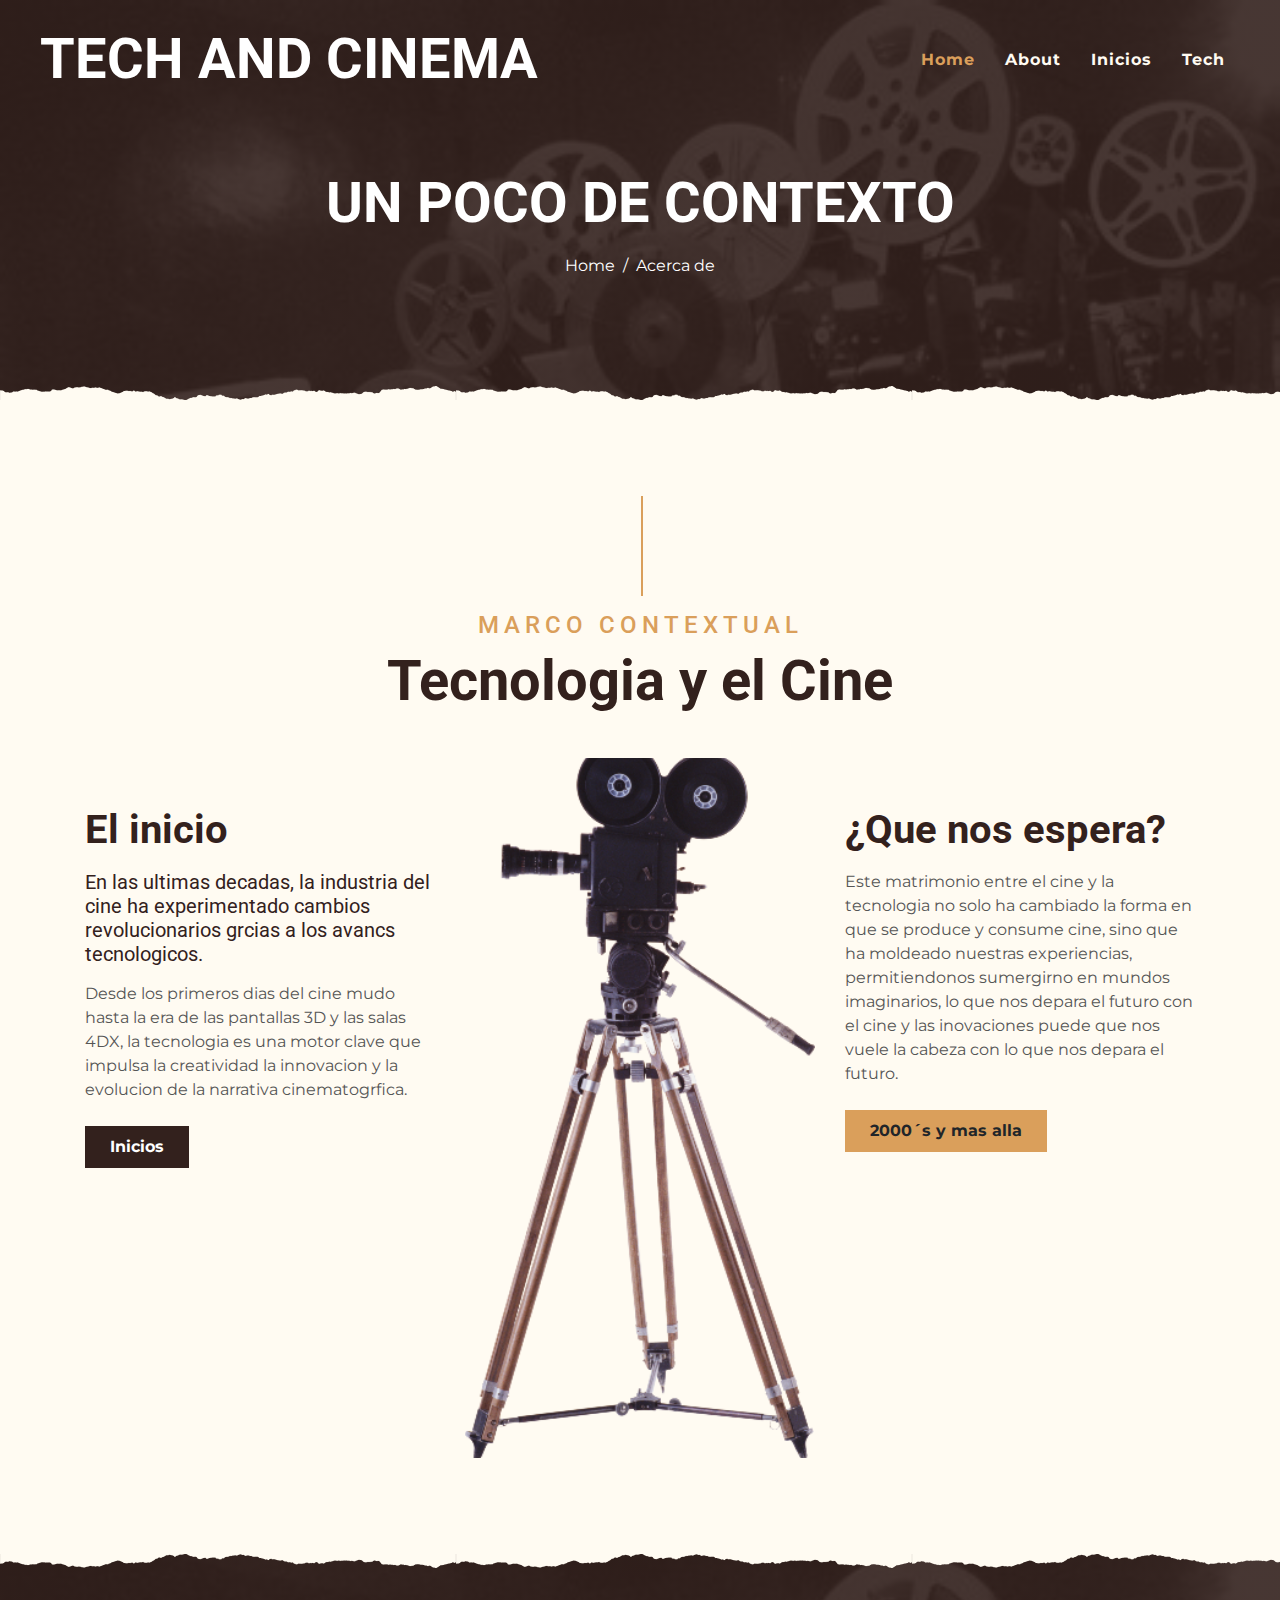
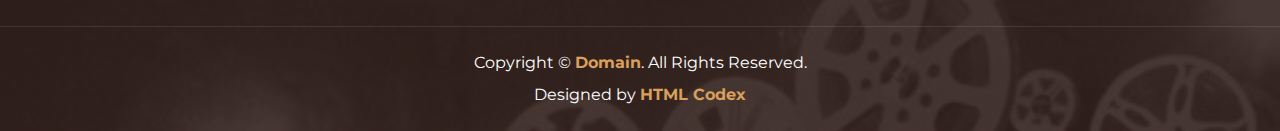
<file: about.html>
<!DOCTYPE html>
<html lang="en">

<head>
    <meta charset="utf-8">
    <title>KOPPEE - Coffee Shop HTML Template</title>
    <meta content="width=device-width, initial-scale=1.0" name="viewport">
    <meta content="Free Website Template" name="keywords">
    <meta content="Free Website Template" name="description">

    <!-- Favicon -->
    <link href="img/favicon.ico" rel="icon">

    <!-- Google Font -->
    <link rel="preconnect" href="https://fonts.gstatic.com">
    <link href="https://fonts.googleapis.com/css2?family=Montserrat:wght@200;400&family=Roboto:wght@400;500;700&display=swap" rel="stylesheet"> 

    <!-- Font Awesome -->
    <link href="https://cdnjs.cloudflare.com/ajax/libs/font-awesome/5.10.0/css/all.min.css" rel="stylesheet">

    <!-- Libraries Stylesheet -->
    <link href="lib/owlcarousel/assets/owl.carousel.min.css" rel="stylesheet">
    <link href="lib/tempusdominus/css/tempusdominus-bootstrap-4.min.css" rel="stylesheet" />

    <!-- Customized Bootstrap Stylesheet -->
    <link href="css/style.min.css" rel="stylesheet">
</head>

<body>
    <!-- Navbar Start -->
    <div class="container-fluid p-0 nav-bar">
        <nav class="navbar navbar-expand-lg bg-none navbar-dark py-3">
            <a href="index.html" class="navbar-brand px-lg-4 m-0">
                <h1 class="m-0 display-4 text-uppercase text-white">Tech and Cinema</h1>
            </a>
            <button type="button" class="navbar-toggler" data-toggle="collapse" data-target="#navbarCollapse">
                <span class="navbar-toggler-icon"></span>
            </button>
            <div class="collapse navbar-collapse justify-content-between" id="navbarCollapse">
                <div class="navbar-nav ml-auto p-4">
                    <a href="index.html" class="nav-item nav-link active">Home</a>
                    <a href="about.html" class="nav-item nav-link">About</a>
                    <a href="service.html" class="nav-item nav-link">Inicios</a>
                    <a href="menu.html" class="nav-item nav-link">Tech</a>
                    <div class="nav-item dropdown">
                        <!--<a href="#" class="nav-link dropdown-toggle" data-toggle="dropdown">Pages</a>
                        <div class="dropdown-menu text-capitalize">
                         <a href="reservation.html" class="dropdown-item">Reservation</a>
                            <a href="testimonial.html" class="dropdown-item">Testimonial</a> -->
                        </div>
                    </div>
                    <!--<a href="contact.html" class="nav-item nav-link">Contact</a>-->
                </div>
            </div>
        </nav>
    </div>
    <!-- Navbar End -->


    <!-- Page Header Start -->
    <div class="container-fluid page-header mb-5 position-relative overlay-bottom">
        <div class="d-flex flex-column align-items-center justify-content-center pt-0 pt-lg-5" style="min-height: 400px">
            <h1 class="display-4 mb-3 mt-0 mt-lg-5 text-white text-uppercase">Un poco de contexto</h1>
            <div class="d-inline-flex mb-lg-5">
                <p class="m-0 text-white"><a class="text-white" href="">Home</a></p>
                <p class="m-0 text-white px-2">/</p>
                <p class="m-0 text-white">Acerca de</p>
            </div>
        </div>
    </div>
    <!-- Page Header End -->


    <!-- About Start -->
    <div class="container-fluid py-5">
        <div class="container">
            <div class="section-title">
                <h4 class="text-primary text-uppercase" style="letter-spacing: 5px;">Marco contextual</h4>
                <h1 class="display-4">Tecnologia y el Cine</h1>
            </div>
            <div class="row">
                <div class="col-lg-4 py-0 py-lg-5">
                    <h1 class="mb-3">El inicio</h1>
                    <h5 class="mb-3">En las ultimas decadas, la industria del cine ha experimentado cambios revolucionarios grcias a los avancs tecnologicos.</h5>
                    <p>Desde los primeros dias del cine mudo hasta la era de las pantallas 3D y las salas 4DX, la tecnologia es una motor clave que impulsa la creatividad
                        la innovacion y la evolucion de la narrativa cinematogrfica.  </p>
                    <a href="service.html" class="btn btn-secondary font-weight-bold py-2 px-4 mt-2">Inicios</a>
                </div>
                <div class="col-lg-4 py-5 py-lg-0" style="min-height: 700px;">
                    <div class="position-relative h-100">
                        <img class="position-absolute w-100 h-100" src="img/camara2.png" style="object-fit: cover;">
                    </div>
                </div>
                <div class="col-lg-4 py-0 py-lg-5">
                    <h1 class="mb-3">¿Que nos espera?</h1>
                    <p>Este matrimonio entre el cine y la tecnologia no solo ha cambiado la forma en que se produce y consume cine, sino que
                        ha moldeado nuestras experiencias, permitiendonos sumergirno en mundos imaginarios, lo que nos depara el futuro con el cine y las inovaciones
                        puede que nos vuele la cabeza con lo que nos depara el futuro.</p>
                    <!--<h5 class="mb-3"><i class="fa fa-check text-primary mr-3"></i>Lorem ipsum dolor sit amet</h5>
                    <h5 class="mb-3"><i class="fa fa-check text-primary mr-3"></i>Lorem ipsum dolor sit amet</h5>
                    <h5 class="mb-3"><i class="fa fa-check text-primary mr-3"></i>Lorem ipsum dolor sit amet</h5>-->
                    <a href="menu.html" class="btn btn-primary font-weight-bold py-2 px-4 mt-2">2000´s y mas alla</a>
                </div>
            </div>
        </div>
    </div>
    <!-- About End -->


    <!-- Footer Start -->
    <div class="container-fluid footer text-white mt-5 pt-5 px-0 position-relative overlay-top">
        <!--<div class="row mx-0 pt-5 px-sm-3 px-lg-5 mt-4">
            <div class="col-lg-3 col-md-6 mb-5">
                <h4 class="text-white text-uppercase mb-4" style="letter-spacing: 3px;">Get In Touch</h4>
                <p><i class="fa fa-map-marker-alt mr-2"></i>123 Street, New York, USA</p>
                <p><i class="fa fa-phone-alt mr-2"></i>+012 345 67890</p>
                <p class="m-0"><i class="fa fa-envelope mr-2"></i>info@example.com</p>
            </div>
            <div class="col-lg-3 col-md-6 mb-5">
                <h4 class="text-white text-uppercase mb-4" style="letter-spacing: 3px;">Follow Us</h4>
                <p>Amet elitr vero magna sed ipsum sit kasd sea elitr lorem rebum</p>
                <div class="d-flex justify-content-start">
                    <a class="btn btn-lg btn-outline-light btn-lg-square mr-2" href="#"><i class="fab fa-twitter"></i></a>
                    <a class="btn btn-lg btn-outline-light btn-lg-square mr-2" href="#"><i class="fab fa-facebook-f"></i></a>
                    <a class="btn btn-lg btn-outline-light btn-lg-square mr-2" href="#"><i class="fab fa-linkedin-in"></i></a>
                    <a class="btn btn-lg btn-outline-light btn-lg-square" href="#"><i class="fab fa-instagram"></i></a>
                </div>
            </div>
            <div class="col-lg-3 col-md-6 mb-5">
                <h4 class="text-white text-uppercase mb-4" style="letter-spacing: 3px;">Open Hours</h4>
                <div>
                    <h6 class="text-white text-uppercase">Monday - Friday</h6>
                    <p>8.00 AM - 8.00 PM</p>
                    <h6 class="text-white text-uppercase">Saturday - Sunday</h6>
                    <p>2.00 PM - 8.00 PM</p>
                </div>
            </div>
            <div class="col-lg-3 col-md-6 mb-5">
                <h4 class="text-white text-uppercase mb-4" style="letter-spacing: 3px;">Newsletter</h4>
                <p>Descubre mas sobre el la tecnologia y el cine registrandote para recibir noticias al instante!</p>
                <div class="w-100">
                    <div class="input-group">
                        <input type="text" class="form-control border-light" style="padding: 25px;" placeholder="Your Email">
                        <div class="input-group-append">
                            <button class="btn btn-primary font-weight-bold px-3">Sign Up</button>
                        </div>
                    </div>
                </div>
            </div>
        </div>-->
        <div class="container-fluid text-center text-white border-top mt-4 py-4 px-sm-3 px-md-5" style="border-color: rgba(256, 256, 256, .1) !important;">
            <p class="mb-2 text-white">Copyright &copy; <a class="font-weight-bold" href="#">Domain</a>. All Rights Reserved.</a></p>
            <p class="m-0 text-white">Designed by <a class="font-weight-bold" href="https://htmlcodex.com">HTML Codex</a></p>
        </div>
    </div>
    <!-- Footer End -->


    <!-- Back to Top -->
    <a href="#" class="btn btn-lg btn-primary btn-lg-square back-to-top"><i class="fa fa-angle-double-up"></i></a>


    <!-- JavaScript Libraries -->
    <script src="https://code.jquery.com/jquery-3.4.1.min.js"></script>
    <script src="https://stackpath.bootstrapcdn.com/bootstrap/4.4.1/js/bootstrap.bundle.min.js"></script>
    <script src="lib/easing/easing.min.js"></script>
    <script src="lib/waypoints/waypoints.min.js"></script>
    <script src="lib/owlcarousel/owl.carousel.min.js"></script>
    <script src="lib/tempusdominus/js/moment.min.js"></script>
    <script src="lib/tempusdominus/js/moment-timezone.min.js"></script>
    <script src="lib/tempusdominus/js/tempusdominus-bootstrap-4.min.js"></script>

    <!-- Contact Javascript File -->
    <script src="mail/jqBootstrapValidation.min.js"></script>
    <script src="mail/contact.js"></script>

    <!-- Template Javascript -->
    <script src="js/main.js"></script>
</body>

</html>
</file>
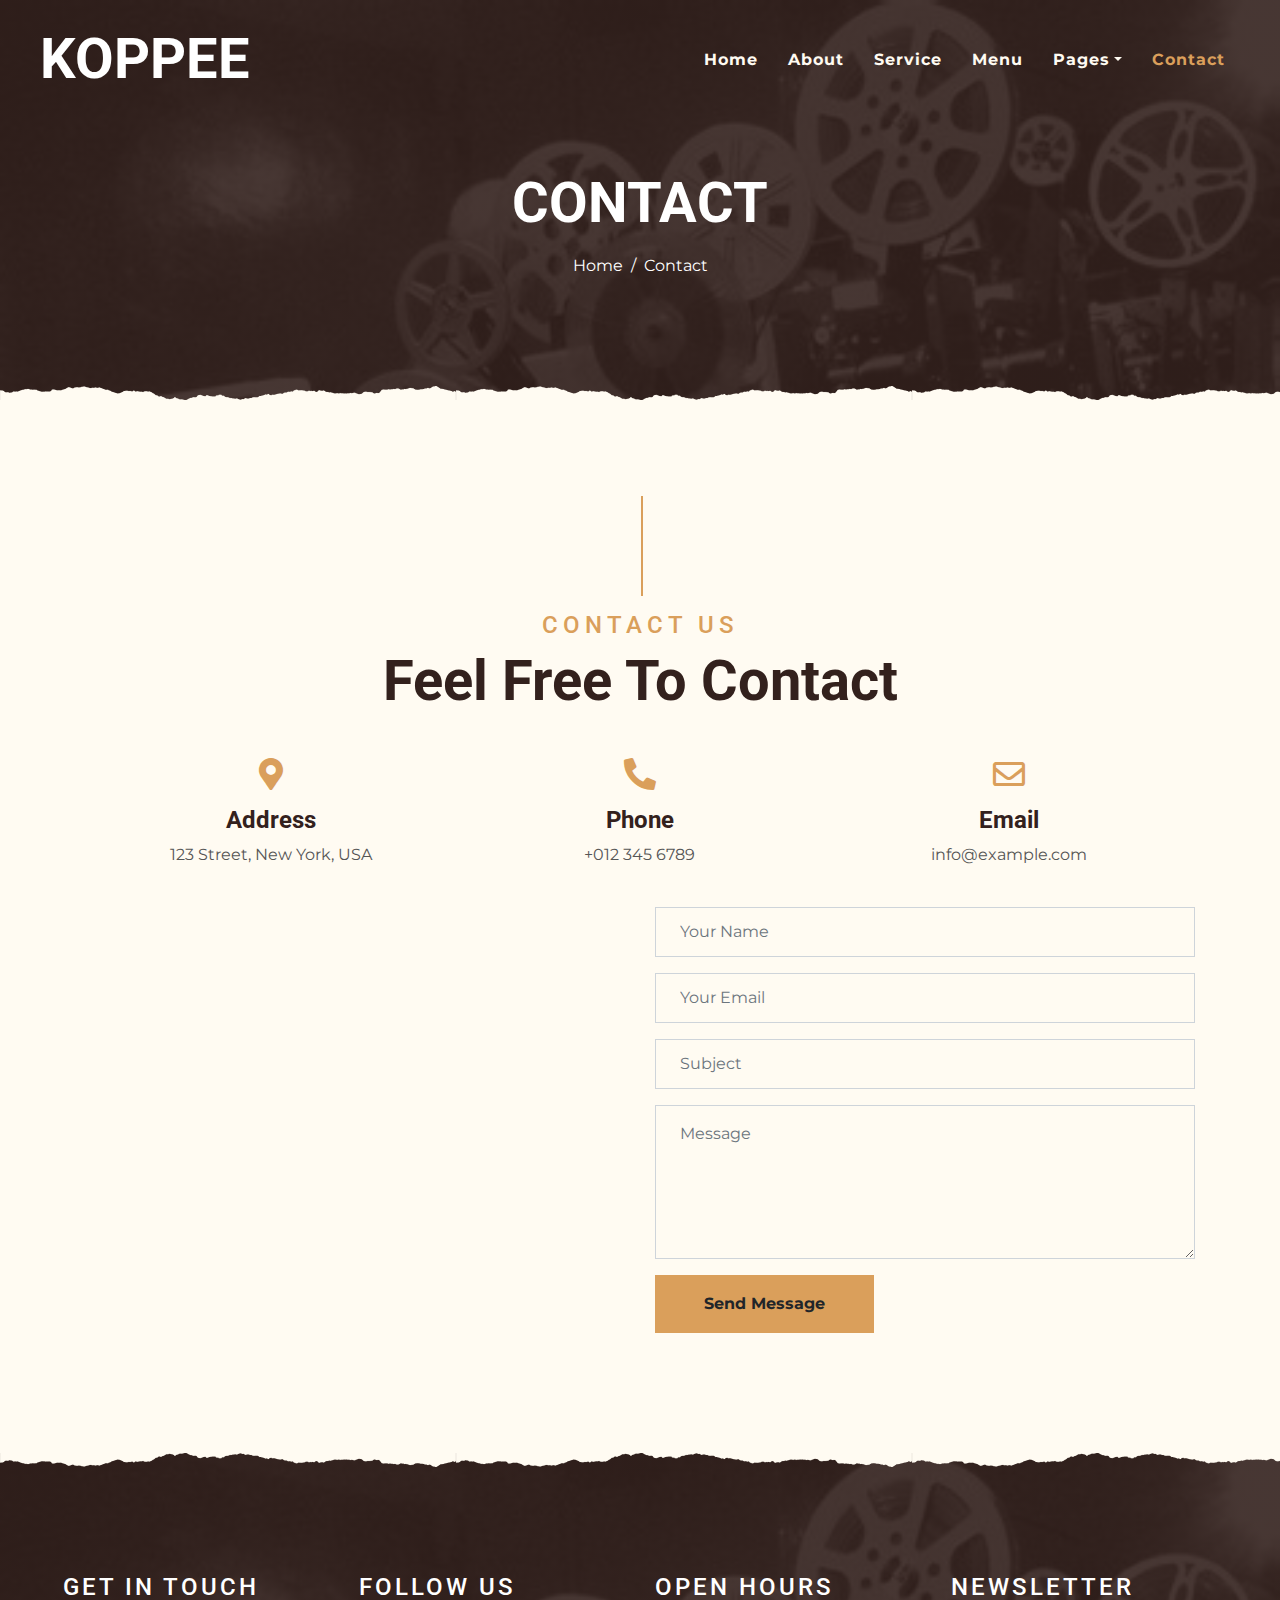
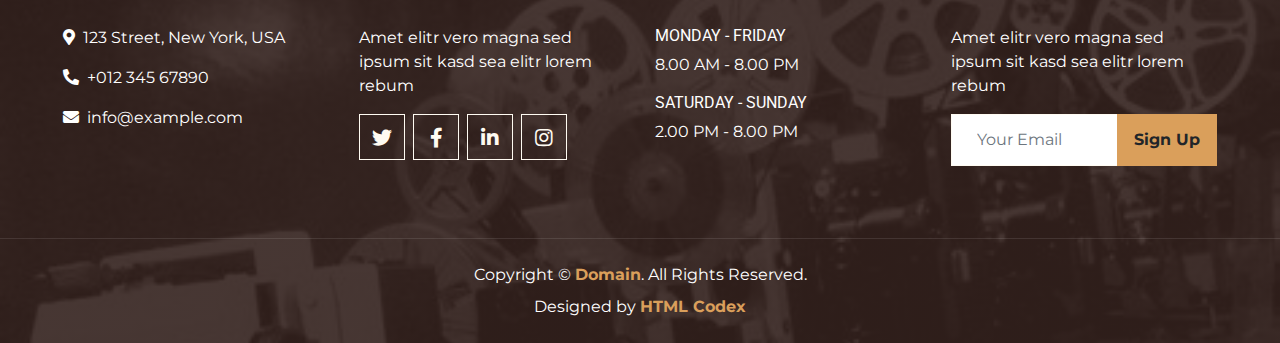
<file: contact.html>
<!DOCTYPE html>
<html lang="en">

<head>
    <meta charset="utf-8">
    <title>KOPPEE - Coffee Shop HTML Template</title>
    <meta content="width=device-width, initial-scale=1.0" name="viewport">
    <meta content="Free Website Template" name="keywords">
    <meta content="Free Website Template" name="description">

    <!-- Favicon -->
    <link href="img/favicon.ico" rel="icon">

    <!-- Google Font -->
    <link rel="preconnect" href="https://fonts.gstatic.com">
    <link href="https://fonts.googleapis.com/css2?family=Montserrat:wght@200;400&family=Roboto:wght@400;500;700&display=swap" rel="stylesheet"> 

    <!-- Font Awesome -->
    <link href="https://cdnjs.cloudflare.com/ajax/libs/font-awesome/5.10.0/css/all.min.css" rel="stylesheet">

    <!-- Libraries Stylesheet -->
    <link href="lib/owlcarousel/assets/owl.carousel.min.css" rel="stylesheet">
    <link href="lib/tempusdominus/css/tempusdominus-bootstrap-4.min.css" rel="stylesheet" />

    <!-- Customized Bootstrap Stylesheet -->
    <link href="css/style.min.css" rel="stylesheet">
</head>

<body>
    <!-- Navbar Start -->
    <div class="container-fluid p-0 nav-bar">
        <nav class="navbar navbar-expand-lg bg-none navbar-dark py-3">
            <a href="index.html" class="navbar-brand px-lg-4 m-0">
                <h1 class="m-0 display-4 text-uppercase text-white">KOPPEE</h1>
            </a>
            <button type="button" class="navbar-toggler" data-toggle="collapse" data-target="#navbarCollapse">
                <span class="navbar-toggler-icon"></span>
            </button>
            <div class="collapse navbar-collapse justify-content-between" id="navbarCollapse">
                <div class="navbar-nav ml-auto p-4">
                    <a href="index.html" class="nav-item nav-link">Home</a>
                    <a href="about.html" class="nav-item nav-link">About</a>
                    <a href="service.html" class="nav-item nav-link">Service</a>
                    <a href="menu.html" class="nav-item nav-link">Menu</a>
                    <div class="nav-item dropdown">
                        <a href="#" class="nav-link dropdown-toggle" data-toggle="dropdown">Pages</a>
                        <div class="dropdown-menu text-capitalize">
                            <a href="reservation.html" class="dropdown-item">Reservation</a>
                            <a href="testimonial.html" class="dropdown-item">Testimonial</a>
                        </div>
                    </div>
                    <a href="contact.html" class="nav-item nav-link active">Contact</a>
                </div>
            </div>
        </nav>
    </div>
    <!-- Navbar End -->


    <!-- Page Header Start -->
    <div class="container-fluid page-header mb-5 position-relative overlay-bottom">
        <div class="d-flex flex-column align-items-center justify-content-center pt-0 pt-lg-5" style="min-height: 400px">
            <h1 class="display-4 mb-3 mt-0 mt-lg-5 text-white text-uppercase">Contact</h1>
            <div class="d-inline-flex mb-lg-5">
                <p class="m-0 text-white"><a class="text-white" href="">Home</a></p>
                <p class="m-0 text-white px-2">/</p>
                <p class="m-0 text-white">Contact</p>
            </div>
        </div>
    </div>
    <!-- Page Header End -->


    <!-- Contact Start -->
    <div class="container-fluid pt-5">
        <div class="container">
            <div class="section-title">
                <h4 class="text-primary text-uppercase" style="letter-spacing: 5px;">Contact Us</h4>
                <h1 class="display-4">Feel Free To Contact</h1>
            </div>
            <div class="row px-3 pb-2">
                <div class="col-sm-4 text-center mb-3">
                    <i class="fa fa-2x fa-map-marker-alt mb-3 text-primary"></i>
                    <h4 class="font-weight-bold">Address</h4>
                    <p>123 Street, New York, USA</p>
                </div>
                <div class="col-sm-4 text-center mb-3">
                    <i class="fa fa-2x fa-phone-alt mb-3 text-primary"></i>
                    <h4 class="font-weight-bold">Phone</h4>
                    <p>+012 345 6789</p>
                </div>
                <div class="col-sm-4 text-center mb-3">
                    <i class="far fa-2x fa-envelope mb-3 text-primary"></i>
                    <h4 class="font-weight-bold">Email</h4>
                    <p>info@example.com</p>
                </div>
            </div>
            <div class="row">
                <div class="col-md-6 pb-5">
                    <iframe style="width: 100%; height: 443px;"
                        src="https://www.google.com/maps/embed?pb=!1m18!1m12!1m3!1d3001156.4288297426!2d-78.01371936852176!3d42.72876761954724!2m3!1f0!2f0!3f0!3m2!1i1024!2i768!4f13.1!3m3!1m2!1s0x4ccc4bf0f123a5a9%3A0xddcfc6c1de189567!2sNew%20York%2C%20USA!5e0!3m2!1sen!2sbd!4v1603794290143!5m2!1sen!2sbd"
                        frameborder="0" style="border:0;" allowfullscreen="" aria-hidden="false" tabindex="0"></iframe>
                </div>
                <div class="col-md-6 pb-5">
                    <div class="contact-form">
                        <div id="success"></div>
                        <form name="sentMessage" id="contactForm" novalidate="novalidate">
                            <div class="control-group">
                                <input type="text" class="form-control bg-transparent p-4" id="name" placeholder="Your Name"
                                    required="required" data-validation-required-message="Please enter your name" />
                                <p class="help-block text-danger"></p>
                            </div>
                            <div class="control-group">
                                <input type="email" class="form-control bg-transparent p-4" id="email" placeholder="Your Email"
                                    required="required" data-validation-required-message="Please enter your email" />
                                <p class="help-block text-danger"></p>
                            </div>
                            <div class="control-group">
                                <input type="text" class="form-control bg-transparent p-4" id="subject" placeholder="Subject"
                                    required="required" data-validation-required-message="Please enter a subject" />
                                <p class="help-block text-danger"></p>
                            </div>
                            <div class="control-group">
                                <textarea class="form-control bg-transparent py-3 px-4" rows="5" id="message" placeholder="Message"
                                    required="required"
                                    data-validation-required-message="Please enter your message"></textarea>
                                <p class="help-block text-danger"></p>
                            </div>
                            <div>
                                <button class="btn btn-primary font-weight-bold py-3 px-5" type="submit" id="sendMessageButton">Send
                                    Message</button>
                            </div>
                        </form>
                    </div>
                </div>
            </div>
        </div>
    </div>
    <!-- Contact End -->


    <!-- Footer Start -->
    <div class="container-fluid footer text-white mt-5 pt-5 px-0 position-relative overlay-top">
        <div class="row mx-0 pt-5 px-sm-3 px-lg-5 mt-4">
            <div class="col-lg-3 col-md-6 mb-5">
                <h4 class="text-white text-uppercase mb-4" style="letter-spacing: 3px;">Get In Touch</h4>
                <p><i class="fa fa-map-marker-alt mr-2"></i>123 Street, New York, USA</p>
                <p><i class="fa fa-phone-alt mr-2"></i>+012 345 67890</p>
                <p class="m-0"><i class="fa fa-envelope mr-2"></i>info@example.com</p>
            </div>
            <div class="col-lg-3 col-md-6 mb-5">
                <h4 class="text-white text-uppercase mb-4" style="letter-spacing: 3px;">Follow Us</h4>
                <p>Amet elitr vero magna sed ipsum sit kasd sea elitr lorem rebum</p>
                <div class="d-flex justify-content-start">
                    <a class="btn btn-lg btn-outline-light btn-lg-square mr-2" href="#"><i class="fab fa-twitter"></i></a>
                    <a class="btn btn-lg btn-outline-light btn-lg-square mr-2" href="#"><i class="fab fa-facebook-f"></i></a>
                    <a class="btn btn-lg btn-outline-light btn-lg-square mr-2" href="#"><i class="fab fa-linkedin-in"></i></a>
                    <a class="btn btn-lg btn-outline-light btn-lg-square" href="#"><i class="fab fa-instagram"></i></a>
                </div>
            </div>
            <div class="col-lg-3 col-md-6 mb-5">
                <h4 class="text-white text-uppercase mb-4" style="letter-spacing: 3px;">Open Hours</h4>
                <div>
                    <h6 class="text-white text-uppercase">Monday - Friday</h6>
                    <p>8.00 AM - 8.00 PM</p>
                    <h6 class="text-white text-uppercase">Saturday - Sunday</h6>
                    <p>2.00 PM - 8.00 PM</p>
                </div>
            </div>
            <div class="col-lg-3 col-md-6 mb-5">
                <h4 class="text-white text-uppercase mb-4" style="letter-spacing: 3px;">Newsletter</h4>
                <p>Amet elitr vero magna sed ipsum sit kasd sea elitr lorem rebum</p>
                <div class="w-100">
                    <div class="input-group">
                        <input type="text" class="form-control border-light" style="padding: 25px;" placeholder="Your Email">
                        <div class="input-group-append">
                            <button class="btn btn-primary font-weight-bold px-3">Sign Up</button>
                        </div>
                    </div>
                </div>
            </div>
        </div>
        <div class="container-fluid text-center text-white border-top mt-4 py-4 px-sm-3 px-md-5" style="border-color: rgba(256, 256, 256, .1) !important;">
            <p class="mb-2 text-white">Copyright &copy; <a class="font-weight-bold" href="#">Domain</a>. All Rights Reserved.</a></p>
            <p class="m-0 text-white">Designed by <a class="font-weight-bold" href="https://htmlcodex.com">HTML Codex</a></p>
        </div>
    </div>
    <!-- Footer End -->


    <!-- Back to Top -->
    <a href="#" class="btn btn-lg btn-primary btn-lg-square back-to-top"><i class="fa fa-angle-double-up"></i></a>


    <!-- JavaScript Libraries -->
    <script src="https://code.jquery.com/jquery-3.4.1.min.js"></script>
    <script src="https://stackpath.bootstrapcdn.com/bootstrap/4.4.1/js/bootstrap.bundle.min.js"></script>
    <script src="lib/easing/easing.min.js"></script>
    <script src="lib/waypoints/waypoints.min.js"></script>
    <script src="lib/owlcarousel/owl.carousel.min.js"></script>
    <script src="lib/tempusdominus/js/moment.min.js"></script>
    <script src="lib/tempusdominus/js/moment-timezone.min.js"></script>
    <script src="lib/tempusdominus/js/tempusdominus-bootstrap-4.min.js"></script>

    <!-- Contact Javascript File -->
    <script src="mail/jqBootstrapValidation.min.js"></script>
    <script src="mail/contact.js"></script>

    <!-- Template Javascript -->
    <script src="js/main.js"></script>
</body>

</html>
</file>
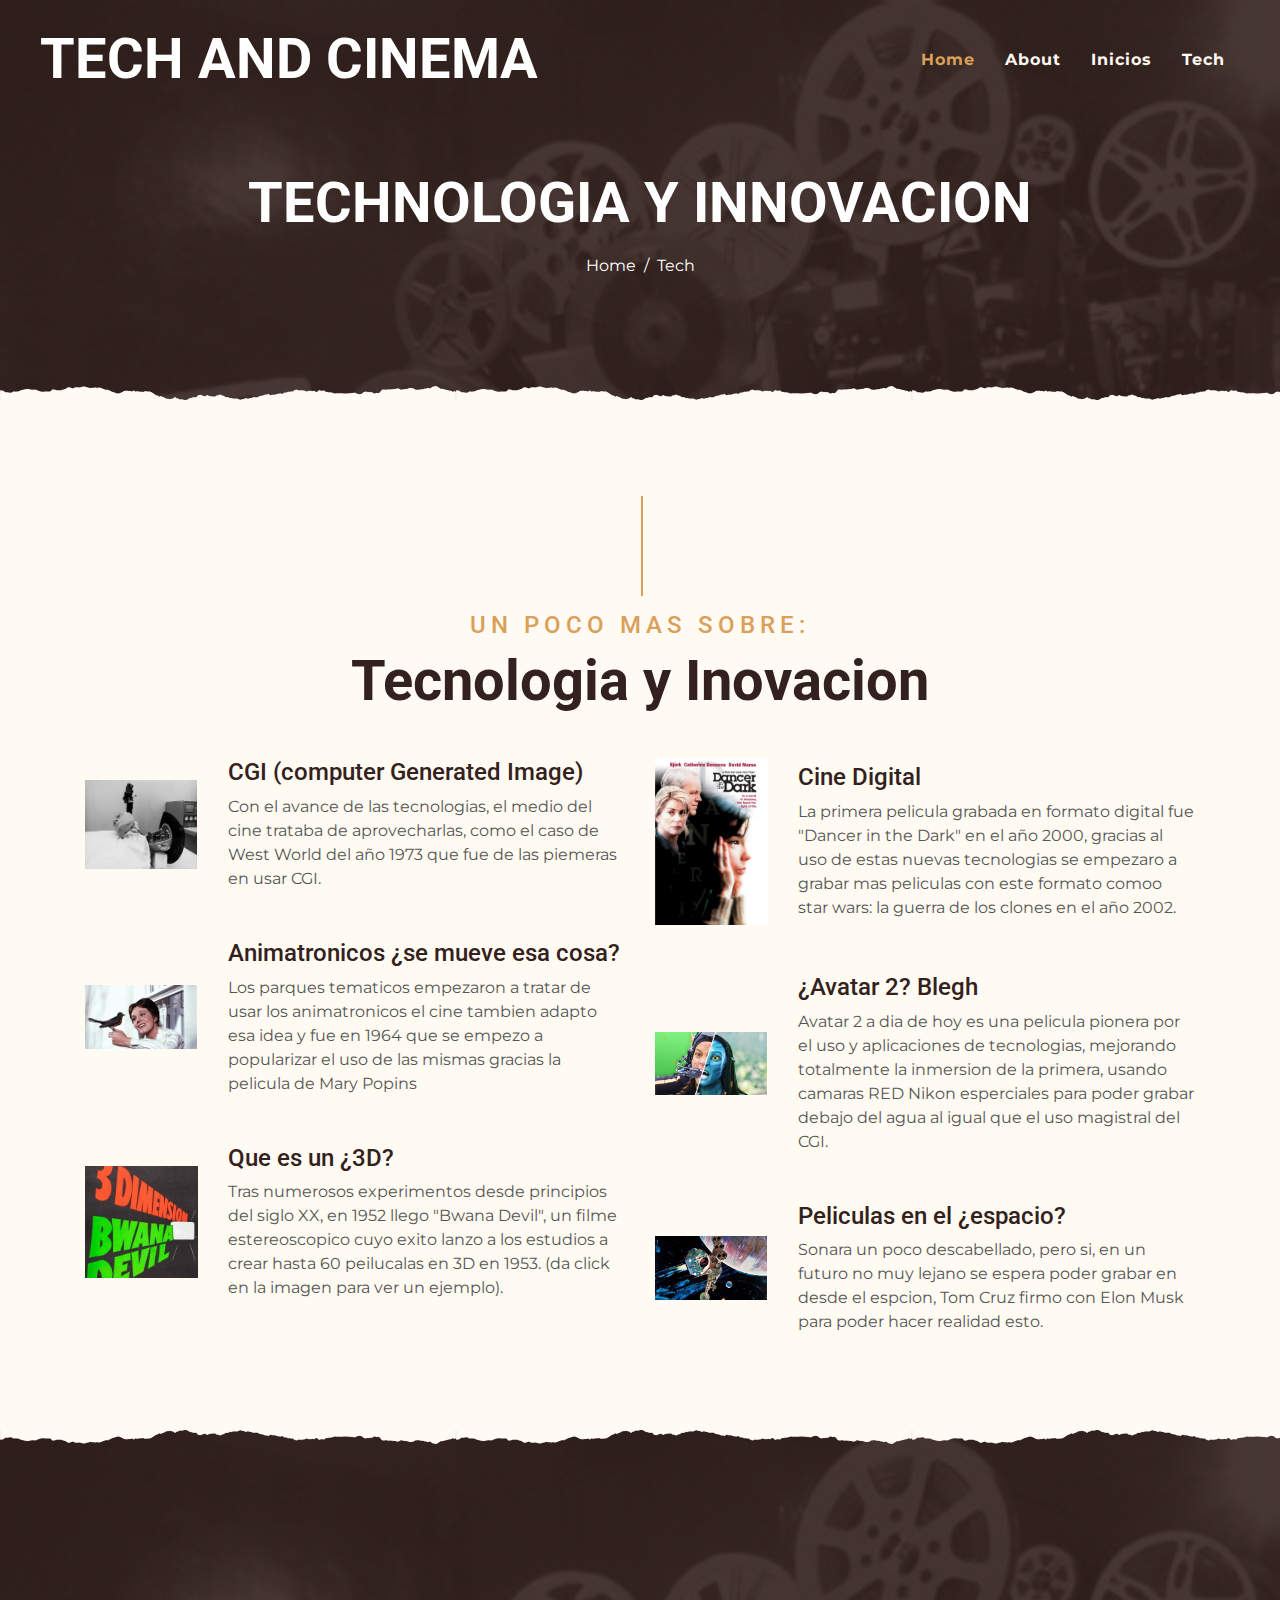
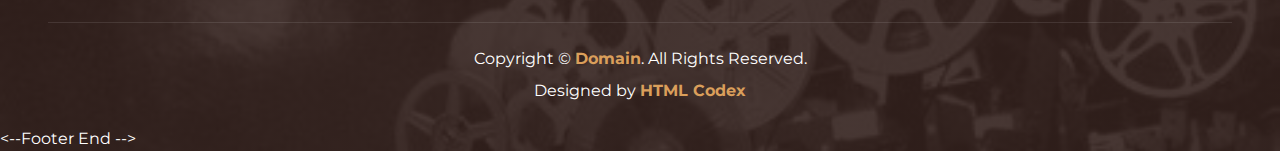
<file: menu.html>
<!DOCTYPE html>
<html lang="en">

<head>
    <meta charset="utf-8">
    <title>KOPPEE - Coffee Shop HTML Template</title>
    <meta content="width=device-width, initial-scale=1.0" name="viewport">
    <meta content="Free Website Template" name="keywords">
    <meta content="Free Website Template" name="description">

    <!-- Favicon -->
    <link href="img/favicon.ico" rel="icon">

    <!-- Google Font -->
    <link rel="preconnect" href="https://fonts.gstatic.com">
    <link href="https://fonts.googleapis.com/css2?family=Montserrat:wght@200;400&family=Roboto:wght@400;500;700&display=swap" rel="stylesheet"> 

    <!-- Font Awesome -->
    <link href="https://cdnjs.cloudflare.com/ajax/libs/font-awesome/5.10.0/css/all.min.css" rel="stylesheet">

    <!-- Libraries Stylesheet -->
    <link href="lib/owlcarousel/assets/owl.carousel.min.css" rel="stylesheet">
    <link href="lib/tempusdominus/css/tempusdominus-bootstrap-4.min.css" rel="stylesheet" />

    <!-- Customized Bootstrap Stylesheet -->
    <link href="css/style.min.css" rel="stylesheet">
</head>

<body>
    <!-- Navbar Start -->
    <div class="container-fluid p-0 nav-bar">
        <nav class="navbar navbar-expand-lg bg-none navbar-dark py-3">
            <a href="index.html" class="navbar-brand px-lg-4 m-0">
                <h1 class="m-0 display-4 text-uppercase text-white">Tech and Cinema</h1>
            </a>
            <button type="button" class="navbar-toggler" data-toggle="collapse" data-target="#navbarCollapse">
                <span class="navbar-toggler-icon"></span>
            </button>
            <div class="collapse navbar-collapse justify-content-between" id="navbarCollapse">
                <div class="navbar-nav ml-auto p-4">
                    <a href="index.html" class="nav-item nav-link active">Home</a>
                    <a href="about.html" class="nav-item nav-link">About</a>
                    <a href="service.html" class="nav-item nav-link">Inicios</a>
                    <a href="menu.html" class="nav-item nav-link">Tech</a>
                    <div class="nav-item dropdown">
                        <!--<a href="#" class="nav-link dropdown-toggle" data-toggle="dropdown">Pages</a>
                        <div class="dropdown-menu text-capitalize">
                         <a href="reservation.html" class="dropdown-item">Reservation</a>
                            <a href="testimonial.html" class="dropdown-item">Testimonial</a> -->
                        </div>
                    </div>
                    <!--<a href="contact.html" class="nav-item nav-link">Contact</a>-->
                </div>
            </div>
        </nav>
    </div>
    <!-- Navbar End -->


    <!-- Page Header Start -->
    <div class="container-fluid page-header mb-5 position-relative overlay-bottom">
        <div class="d-flex flex-column align-items-center justify-content-center pt-0 pt-lg-5" style="min-height: 400px">
            <h1 class="display-4 mb-3 mt-0 mt-lg-5 text-white text-uppercase">Technologia y innovacion</h1>
            <div class="d-inline-flex mb-lg-5">
                <p class="m-0 text-white"><a class="text-white" href="">Home</a></p>
                <p class="m-0 text-white px-2">/</p>
                <p class="m-0 text-white">Tech</p>
            </div>
        </div>
    </div>
    <!-- Page Header End -->


    <!-- Menu Start -->
    <div class="container-fluid pt-5">
        <div class="container">
            <div class="section-title">
                <h4 class="text-primary text-uppercase" style="letter-spacing: 5px;">un poco mas sobre:</h4>
                <h1 class="display-4">Tecnologia y Inovacion</h1>
            </div>
            <div class="row">
                <div class="col-lg-6">
                    <!--<h1 class="mb-5">Hot Coffee</h1>-->
                    <div class="row align-items-center mb-5">
                        <div class="col-4 col-sm-3">
                            <a href="https://m.media-amazon.com/images/M/MV5BMTEyOTIwMDY4OTNeQTJeQWpwZ15BbWU4MDY1ODU0NzIy._V1_.jpg">
                                <img class="img-fluid mb-3 mb-sm-0" src="img/west.jpg" alt="west world 1973">
                            </a>
                            <!--<h5><i class="fa fa-hat-cowboy service-icon"></i></h5>-->
                        </div>
                        <div class="col-8 col-sm-9">
                            <h4>CGI (computer Generated Image)</h4>
                            <p class="m-0">Con el avance de las tecnologias, el medio del cine trataba de aprovecharlas, como el caso de 
                                West World del año 1973 que fue de las piemeras en usar CGI.
                            </p>
                        </div>
                    </div>
                    <div class="row align-items-center mb-5">
                        <div class="col-4 col-sm-3">
                           <a href="https://media1.tenor.com/images/4c418cac9b5ab6883beb1f76626c2cfb/tenor.gif?itemid=13107202"> 
                            <img class="img-fluid mb-3 mb-sm-0" src="img/popins.gif" alt="mary popins 1964">
                           </a>
                            <!--<h5 class="menu-price">$7</h5>-->
                        </div>
                        <div class="col-8 col-sm-9">
                            <h4>Animatronicos ¿se mueve esa cosa?</h4>
                            <p class="m-0">Los parques tematicos empezaron a tratar de usar los animatronicos el cine tambien adapto esa idea y 
                                fue en 1964 que se empezo a popularizar el uso de las mismas gracias la pelicula de  Mary Popins</p>
                        </div>
                    </div>
                    <div class="row align-items-center mb-5">
                        <div class="col-4 col-sm-3">
                            <a href="https://www.youtube.com/watch?v=Qa8wiw9z6cU">
                                <img class="img-fluid mb-3 mb-sm-0" src="img/3D.jpg" alt="">
                            </a>    
                            <!--<h5 class="menu-price">$9</h5>-->
                        </div>
                        <div class="col-8 col-sm-9">
                            <h4>Que es un ¿3D?</h4>
                            <p class="m-0">Tras numerosos experimentos desde principios del siglo XX, en 1952 llego "Bwana Devil", un filme estereoscopico
                                cuyo exito lanzo a los estudios a crear hasta 60 peilucalas en 3D en 1953. (da click en la imagen para ver un ejemplo).
                            </p>
                        </div>
                    </div>
                </div>
                <div class="col-lg-6">
                    <!--<h1 class="mb-5">Cold Coffee</h1>-->
                    <div class="row align-items-center mb-5">
                        <div class="col-4 col-sm-3">
                            <a href="https://filmspot.com.pt/images/filmes/posters/big/16_tmdb.jpg">
                                <img class="img-fluid mb-3 mb-sm-0" src="img/dark.jpg" alt="">
                            </a>
                            <!--<h5 class="menu-price">$5</h5>-->
                        </div>
                        <div class="col-8 col-sm-9">
                            <h4>Cine Digital</h4>
                            <p class="m-0">La primera pelicula grabada en formato digital fue "Dancer in the Dark" en el año 2000, gracias al uso de 
                                estas nuevas tecnologias se empezaro a grabar mas peliculas con este formato comoo star wars: la guerra de los clones en el año 2002.
                            </p>
                        </div>
                    </div>
                    <div class="row align-items-center mb-5">
                        <div class="col-4 col-sm-3">
                            <a href="https://reporterosfc.com.mx/wp-content/uploads/2023/01/avatar-1-700x394.jpg">
                                <img class="img-fluid mb-3 mb-sm-0" src="img/avatar.jpg" alt="">
                            </a>
                            <!--<h5 class="menu-price">$7</h5>-->
                        </div>
                        <div class="col-8 col-sm-9">
                            <h4>¿Avatar 2? Blegh</h4>
                            <p class="m-0">Avatar 2 a dia de hoy es una pelicula pionera por el uso y aplicaciones de tecnologias, mejorando
                                totalmente la inmersion de la primera, usando camaras RED Nikon esperciales para poder grabar debajo del agua
                                al igual que el uso magistral del CGI.
                            </p>
                        </div>
                    </div>
                    <div class="row align-items-center mb-5">
                        <div class="col-4 col-sm-3">
                            <img class="img-fluid mb-3 mb-sm-0" src="img/espacio.jpg" alt="">
                            <!--<h5 class="menu-price">$9</h5>-->
                        </div>
                        <div class="col-8 col-sm-9">
                            <h4>Peliculas en el ¿espacio?</h4>
                            <p class="m-0">Sonara un poco descabellado, pero si, en un futuro no muy lejano se espera poder grabar en
                                desde el espcion, Tom Cruz firmo con Elon Musk para poder hacer realidad esto.
                            </p>
                        </div>
                    </div>
                </div>
            </div>
        </div>
    </div>
    <!-- Menu End -->


    <!-- Footer Start -->
    <div class="container-fluid footer text-white mt-5 pt-5 px-0 position-relative overlay-top">
        <div class="row mx-0 pt-5 px-sm-3 px-lg-5 mt-4">
           <div class="col-lg-3 col-md-6 mb-5">
                <!--<h4 class="text-white text-uppercase mb-4" style="letter-spacing: 3px;">Get In Touch</h4>
                <p><i class="fa fa-map-marker-alt mr-2"></i>123 Street, New York, USA</p>
                <p><i class="fa fa-phone-alt mr-2"></i>+012 345 67890</p>
                <p class="m-0"><i class="fa fa-envelope mr-2"></i>info@example.com</p>
            </div>
            <div class="col-lg-3 col-md-6 mb-5">
                <h4 class="text-white text-uppercase mb-4" style="letter-spacing: 3px;">Follow Us</h4>
                <p>Amet elitr vero magna sed ipsum sit kasd sea elitr lorem rebum</p>
                <div class="d-flex justify-content-start">
                    <a class="btn btn-lg btn-outline-light btn-lg-square mr-2" href="#"><i class="fab fa-twitter"></i></a>
                    <a class="btn btn-lg btn-outline-light btn-lg-square mr-2" href="#"><i class="fab fa-facebook-f"></i></a>
                    <a class="btn btn-lg btn-outline-light btn-lg-square mr-2" href="#"><i class="fab fa-linkedin-in"></i></a>
                    <a class="btn btn-lg btn-outline-light btn-lg-square" href="#"><i class="fab fa-instagram"></i></a>
                </div>
            </div>
            <div class="col-lg-3 col-md-6 mb-5">
                <h4 class="text-white text-uppercase mb-4" style="letter-spacing: 3px;">Open Hours</h4>
                <div>
                    <h6 class="text-white text-uppercase">Monday - Friday</h6>
                    <p>8.00 AM - 8.00 PM</p>
                    <h6 class="text-white text-uppercase">Saturday - Sunday</h6>
                    <p>2.00 PM - 8.00 PM</p>
                </div>
            </div>
            <div class="col-lg-3 col-md-6 mb-5">
                <h4 class="text-white text-uppercase mb-4" style="letter-spacing: 3px;">Newsletter</h4>
                <p>Amet elitr vero magna sed ipsum sit kasd sea elitr lorem rebum</p>
                <div class="w-100">
                    <div class="input-group">
                        <input type="text" class="form-control border-light" style="padding: 25px;" placeholder="Your Email">
                        <div class="input-group-append">
                            <button class="btn btn-primary font-weight-bold px-3">Sign Up</button>
                        </div>
                    </div>
                </div>
            </div>-->
        </div>
        <div class="container-fluid text-center text-white border-top mt-4 py-4 px-sm-3 px-md-5" style="border-color: rgba(256, 256, 256, .1) !important;">
            <p class="mb-2 text-white">Copyright &copy; <a class="font-weight-bold" href="#">Domain</a>. All Rights Reserved.</a></p>
            <p class="m-0 text-white">Designed by <a class="font-weight-bold" href="https://htmlcodex.com">HTML Codex</a></p>
        </div>
    </div>
     <--Footer End -->


    <!-- Back to Top -->
    <a href="#" class="btn btn-lg btn-primary btn-lg-square back-to-top"><i class="fa fa-angle-double-up"></i></a>


    <!-- JavaScript Libraries -->
    <script src="https://code.jquery.com/jquery-3.4.1.min.js"></script>
    <script src="https://stackpath.bootstrapcdn.com/bootstrap/4.4.1/js/bootstrap.bundle.min.js"></script>
    <script src="lib/easing/easing.min.js"></script>
    <script src="lib/waypoints/waypoints.min.js"></script>
    <script src="lib/owlcarousel/owl.carousel.min.js"></script>
    <script src="lib/tempusdominus/js/moment.min.js"></script>
    <script src="lib/tempusdominus/js/moment-timezone.min.js"></script>
    <script src="lib/tempusdominus/js/tempusdominus-bootstrap-4.min.js"></script>

    <!-- Contact Javascript File -->
    <script src="mail/jqBootstrapValidation.min.js"></script>
    <script src="mail/contact.js"></script>

    <!-- Template Javascript -->
    <script src="js/main.js"></script>
</body>

</html>
</file>
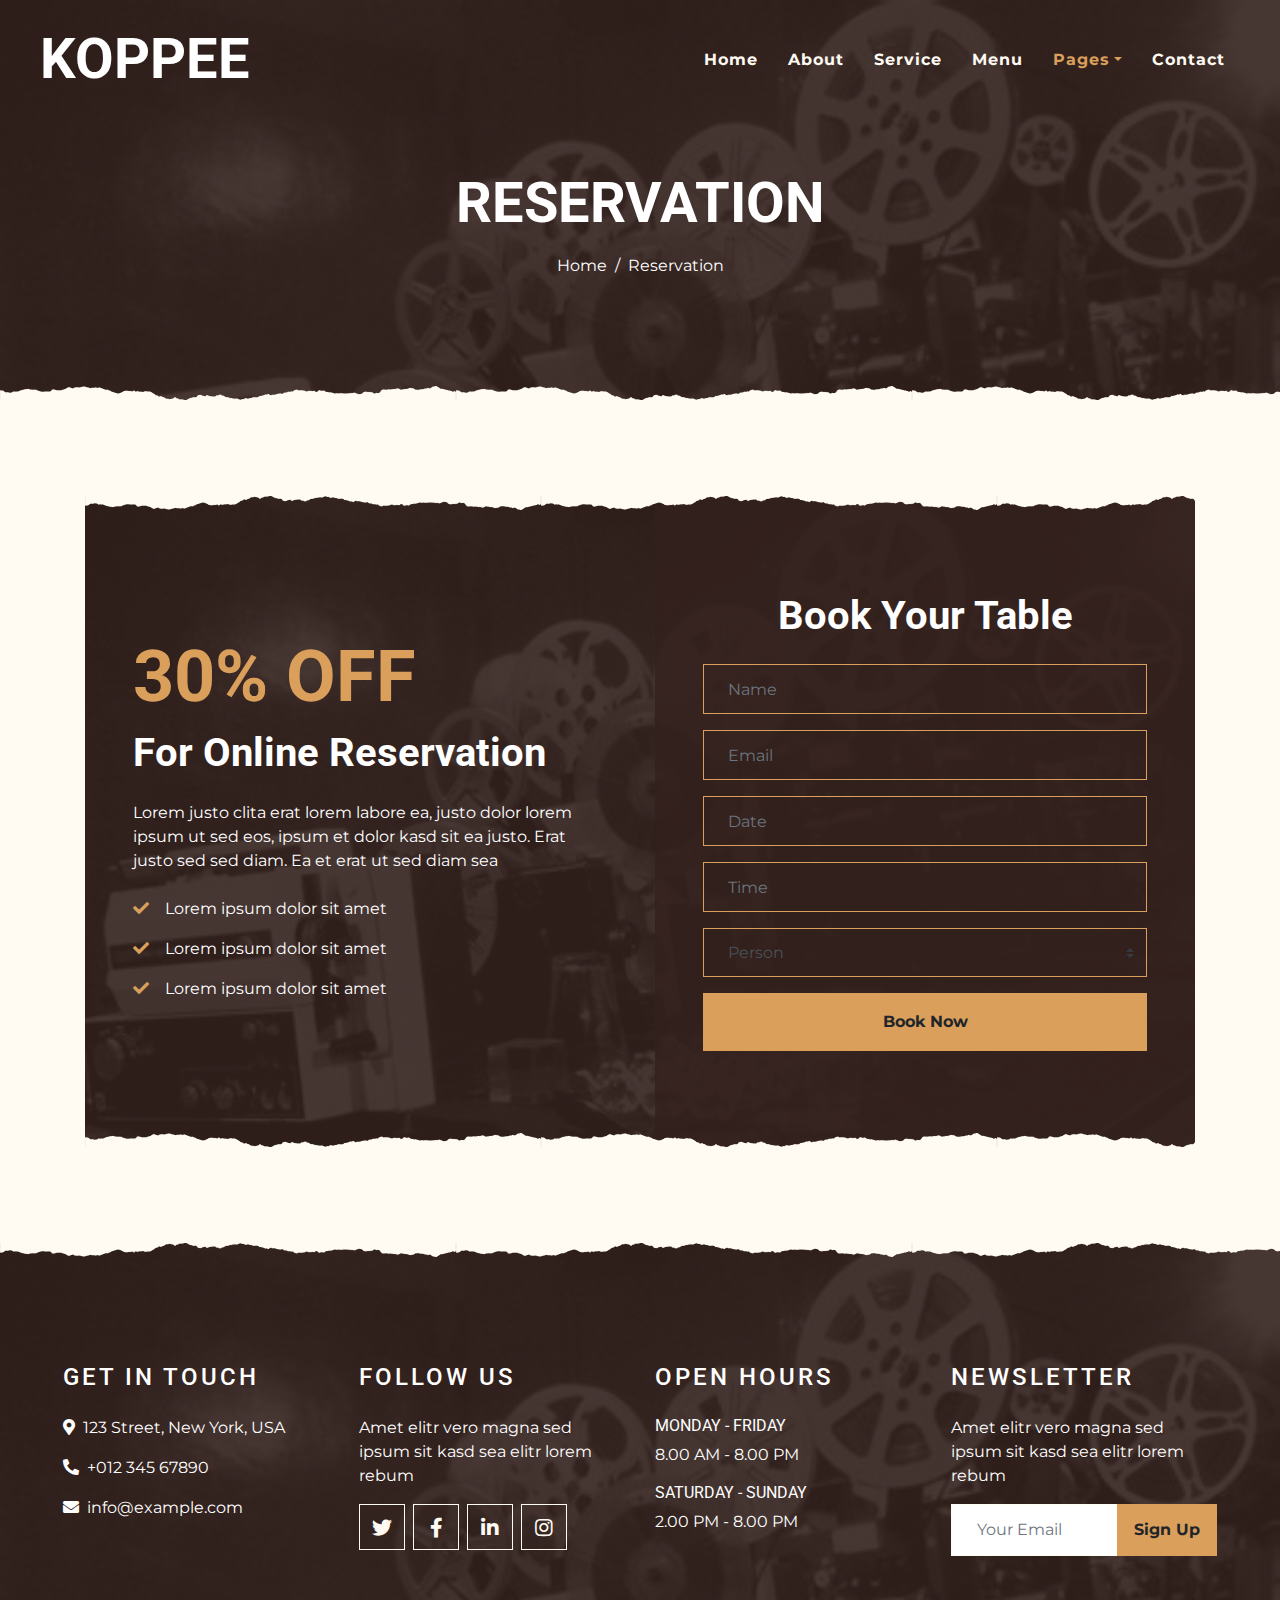
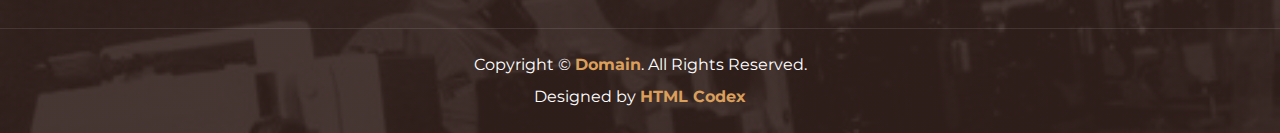
<file: reservation.html>
<!DOCTYPE html>
<html lang="en">

<head>
    <meta charset="utf-8">
    <title>KOPPEE - Coffee Shop HTML Template</title>
    <meta content="width=device-width, initial-scale=1.0" name="viewport">
    <meta content="Free Website Template" name="keywords">
    <meta content="Free Website Template" name="description">

    <!-- Favicon -->
    <link href="img/favicon.ico" rel="icon">

    <!-- Google Font -->
    <link rel="preconnect" href="https://fonts.gstatic.com">
    <link href="https://fonts.googleapis.com/css2?family=Montserrat:wght@200;400&family=Roboto:wght@400;500;700&display=swap" rel="stylesheet"> 

    <!-- Font Awesome -->
    <link href="https://cdnjs.cloudflare.com/ajax/libs/font-awesome/5.10.0/css/all.min.css" rel="stylesheet">

    <!-- Libraries Stylesheet -->
    <link href="lib/owlcarousel/assets/owl.carousel.min.css" rel="stylesheet">
    <link href="lib/tempusdominus/css/tempusdominus-bootstrap-4.min.css" rel="stylesheet" />

    <!-- Customized Bootstrap Stylesheet -->
    <link href="css/style.min.css" rel="stylesheet">
</head>

<body>
    <!-- Navbar Start -->
    <div class="container-fluid p-0 nav-bar">
        <nav class="navbar navbar-expand-lg bg-none navbar-dark py-3">
            <a href="index.html" class="navbar-brand px-lg-4 m-0">
                <h1 class="m-0 display-4 text-uppercase text-white">KOPPEE</h1>
            </a>
            <button type="button" class="navbar-toggler" data-toggle="collapse" data-target="#navbarCollapse">
                <span class="navbar-toggler-icon"></span>
            </button>
            <div class="collapse navbar-collapse justify-content-between" id="navbarCollapse">
                <div class="navbar-nav ml-auto p-4">
                    <a href="index.html" class="nav-item nav-link">Home</a>
                    <a href="about.html" class="nav-item nav-link">About</a>
                    <a href="service.html" class="nav-item nav-link">Service</a>
                    <a href="menu.html" class="nav-item nav-link">Menu</a>
                    <div class="nav-item dropdown">
                        <a href="#" class="nav-link dropdown-toggle active" data-toggle="dropdown">Pages</a>
                        <div class="dropdown-menu text-capitalize">
                            <a href="reservation.html" class="dropdown-item active">Reservation</a>
                            <a href="testimonial.html" class="dropdown-item">Testimonial</a>
                        </div>
                    </div>
                    <a href="contact.html" class="nav-item nav-link">Contact</a>
                </div>
            </div>
        </nav>
    </div>
    <!-- Navbar End -->


    <!-- Page Header Start -->
    <div class="container-fluid page-header mb-5 position-relative overlay-bottom">
        <div class="d-flex flex-column align-items-center justify-content-center pt-0 pt-lg-5" style="min-height: 400px">
            <h1 class="display-4 mb-3 mt-0 mt-lg-5 text-white text-uppercase">Reservation</h1>
            <div class="d-inline-flex mb-lg-5">
                <p class="m-0 text-white"><a class="text-white" href="">Home</a></p>
                <p class="m-0 text-white px-2">/</p>
                <p class="m-0 text-white">Reservation</p>
            </div>
        </div>
    </div>
    <!-- Page Header End -->


    <!-- Reservation Start -->
    <div class="container-fluid py-5">
        <div class="container">
            <div class="reservation position-relative overlay-top overlay-bottom">
                <div class="row align-items-center">
                    <div class="col-lg-6 my-5 my-lg-0">
                        <div class="p-5">
                            <div class="mb-4">
                                <h1 class="display-3 text-primary">30% OFF</h1>
                                <h1 class="text-white">For Online Reservation</h1>
                            </div>
                            <p class="text-white">Lorem justo clita erat lorem labore ea, justo dolor lorem ipsum ut sed eos,
                                ipsum et dolor kasd sit ea justo. Erat justo sed sed diam. Ea et erat ut sed diam sea</p>
                            <ul class="list-inline text-white m-0">
                                <li class="py-2"><i class="fa fa-check text-primary mr-3"></i>Lorem ipsum dolor sit amet</li>
                                <li class="py-2"><i class="fa fa-check text-primary mr-3"></i>Lorem ipsum dolor sit amet</li>
                                <li class="py-2"><i class="fa fa-check text-primary mr-3"></i>Lorem ipsum dolor sit amet</li>
                            </ul>
                        </div>
                    </div>
                    <div class="col-lg-6">
                        <div class="text-center p-5" style="background: rgba(51, 33, 29, .8);">
                            <h1 class="text-white mb-4 mt-5">Book Your Table</h1>
                            <form class="mb-5">
                                <div class="form-group">
                                    <input type="text" class="form-control bg-transparent border-primary p-4" placeholder="Name"
                                        required="required" />
                                </div>
                                <div class="form-group">
                                    <input type="email" class="form-control bg-transparent border-primary p-4" placeholder="Email"
                                        required="required" />
                                </div>
                                <div class="form-group">
                                    <div class="date" id="date" data-target-input="nearest">
                                        <input type="text" class="form-control bg-transparent border-primary p-4 datetimepicker-input" placeholder="Date" data-target="#date" data-toggle="datetimepicker"/>
                                    </div>
                                </div>
                                <div class="form-group">
                                    <div class="time" id="time" data-target-input="nearest">
                                        <input type="text" class="form-control bg-transparent border-primary p-4 datetimepicker-input" placeholder="Time" data-target="#time" data-toggle="datetimepicker"/>
                                    </div>
                                </div>
                                <div class="form-group">
                                    <select class="custom-select bg-transparent border-primary px-4" style="height: 49px;">
                                        <option selected>Person</option>
                                        <option value="1">Person 1</option>
                                        <option value="2">Person 2</option>
                                        <option value="3">Person 3</option>
                                        <option value="3">Person 4</option>
                                    </select>
                                </div>
                                
                                <div>
                                    <button class="btn btn-primary btn-block font-weight-bold py-3" type="submit">Book Now</button>
                                </div>
                            </form>
                        </div>
                    </div>
                </div>
            </div>
        </div>
    </div>
    <!-- Reservation End -->


    <!-- Footer Start -->
    <div class="container-fluid footer text-white mt-5 pt-5 px-0 position-relative overlay-top">
        <div class="row mx-0 pt-5 px-sm-3 px-lg-5 mt-4">
            <div class="col-lg-3 col-md-6 mb-5">
                <h4 class="text-white text-uppercase mb-4" style="letter-spacing: 3px;">Get In Touch</h4>
                <p><i class="fa fa-map-marker-alt mr-2"></i>123 Street, New York, USA</p>
                <p><i class="fa fa-phone-alt mr-2"></i>+012 345 67890</p>
                <p class="m-0"><i class="fa fa-envelope mr-2"></i>info@example.com</p>
            </div>
            <div class="col-lg-3 col-md-6 mb-5">
                <h4 class="text-white text-uppercase mb-4" style="letter-spacing: 3px;">Follow Us</h4>
                <p>Amet elitr vero magna sed ipsum sit kasd sea elitr lorem rebum</p>
                <div class="d-flex justify-content-start">
                    <a class="btn btn-lg btn-outline-light btn-lg-square mr-2" href="#"><i class="fab fa-twitter"></i></a>
                    <a class="btn btn-lg btn-outline-light btn-lg-square mr-2" href="#"><i class="fab fa-facebook-f"></i></a>
                    <a class="btn btn-lg btn-outline-light btn-lg-square mr-2" href="#"><i class="fab fa-linkedin-in"></i></a>
                    <a class="btn btn-lg btn-outline-light btn-lg-square" href="#"><i class="fab fa-instagram"></i></a>
                </div>
            </div>
            <div class="col-lg-3 col-md-6 mb-5">
                <h4 class="text-white text-uppercase mb-4" style="letter-spacing: 3px;">Open Hours</h4>
                <div>
                    <h6 class="text-white text-uppercase">Monday - Friday</h6>
                    <p>8.00 AM - 8.00 PM</p>
                    <h6 class="text-white text-uppercase">Saturday - Sunday</h6>
                    <p>2.00 PM - 8.00 PM</p>
                </div>
            </div>
            <div class="col-lg-3 col-md-6 mb-5">
                <h4 class="text-white text-uppercase mb-4" style="letter-spacing: 3px;">Newsletter</h4>
                <p>Amet elitr vero magna sed ipsum sit kasd sea elitr lorem rebum</p>
                <div class="w-100">
                    <div class="input-group">
                        <input type="text" class="form-control border-light" style="padding: 25px;" placeholder="Your Email">
                        <div class="input-group-append">
                            <button class="btn btn-primary font-weight-bold px-3">Sign Up</button>
                        </div>
                    </div>
                </div>
            </div>
        </div>
        <div class="container-fluid text-center text-white border-top mt-4 py-4 px-sm-3 px-md-5" style="border-color: rgba(256, 256, 256, .1) !important;">
            <p class="mb-2 text-white">Copyright &copy; <a class="font-weight-bold" href="#">Domain</a>. All Rights Reserved.</a></p>
            <p class="m-0 text-white">Designed by <a class="font-weight-bold" href="https://htmlcodex.com">HTML Codex</a></p>
        </div>
    </div>
    <!-- Footer End -->


    <!-- Back to Top -->
    <a href="#" class="btn btn-lg btn-primary btn-lg-square back-to-top"><i class="fa fa-angle-double-up"></i></a>


    <!-- JavaScript Libraries -->
    <script src="https://code.jquery.com/jquery-3.4.1.min.js"></script>
    <script src="https://stackpath.bootstrapcdn.com/bootstrap/4.4.1/js/bootstrap.bundle.min.js"></script>
    <script src="lib/easing/easing.min.js"></script>
    <script src="lib/waypoints/waypoints.min.js"></script>
    <script src="lib/owlcarousel/owl.carousel.min.js"></script>
    <script src="lib/tempusdominus/js/moment.min.js"></script>
    <script src="lib/tempusdominus/js/moment-timezone.min.js"></script>
    <script src="lib/tempusdominus/js/tempusdominus-bootstrap-4.min.js"></script>

    <!-- Contact Javascript File -->
    <script src="mail/jqBootstrapValidation.min.js"></script>
    <script src="mail/contact.js"></script>

    <!-- Template Javascript -->
    <script src="js/main.js"></script>
</body>

</html>
</file>
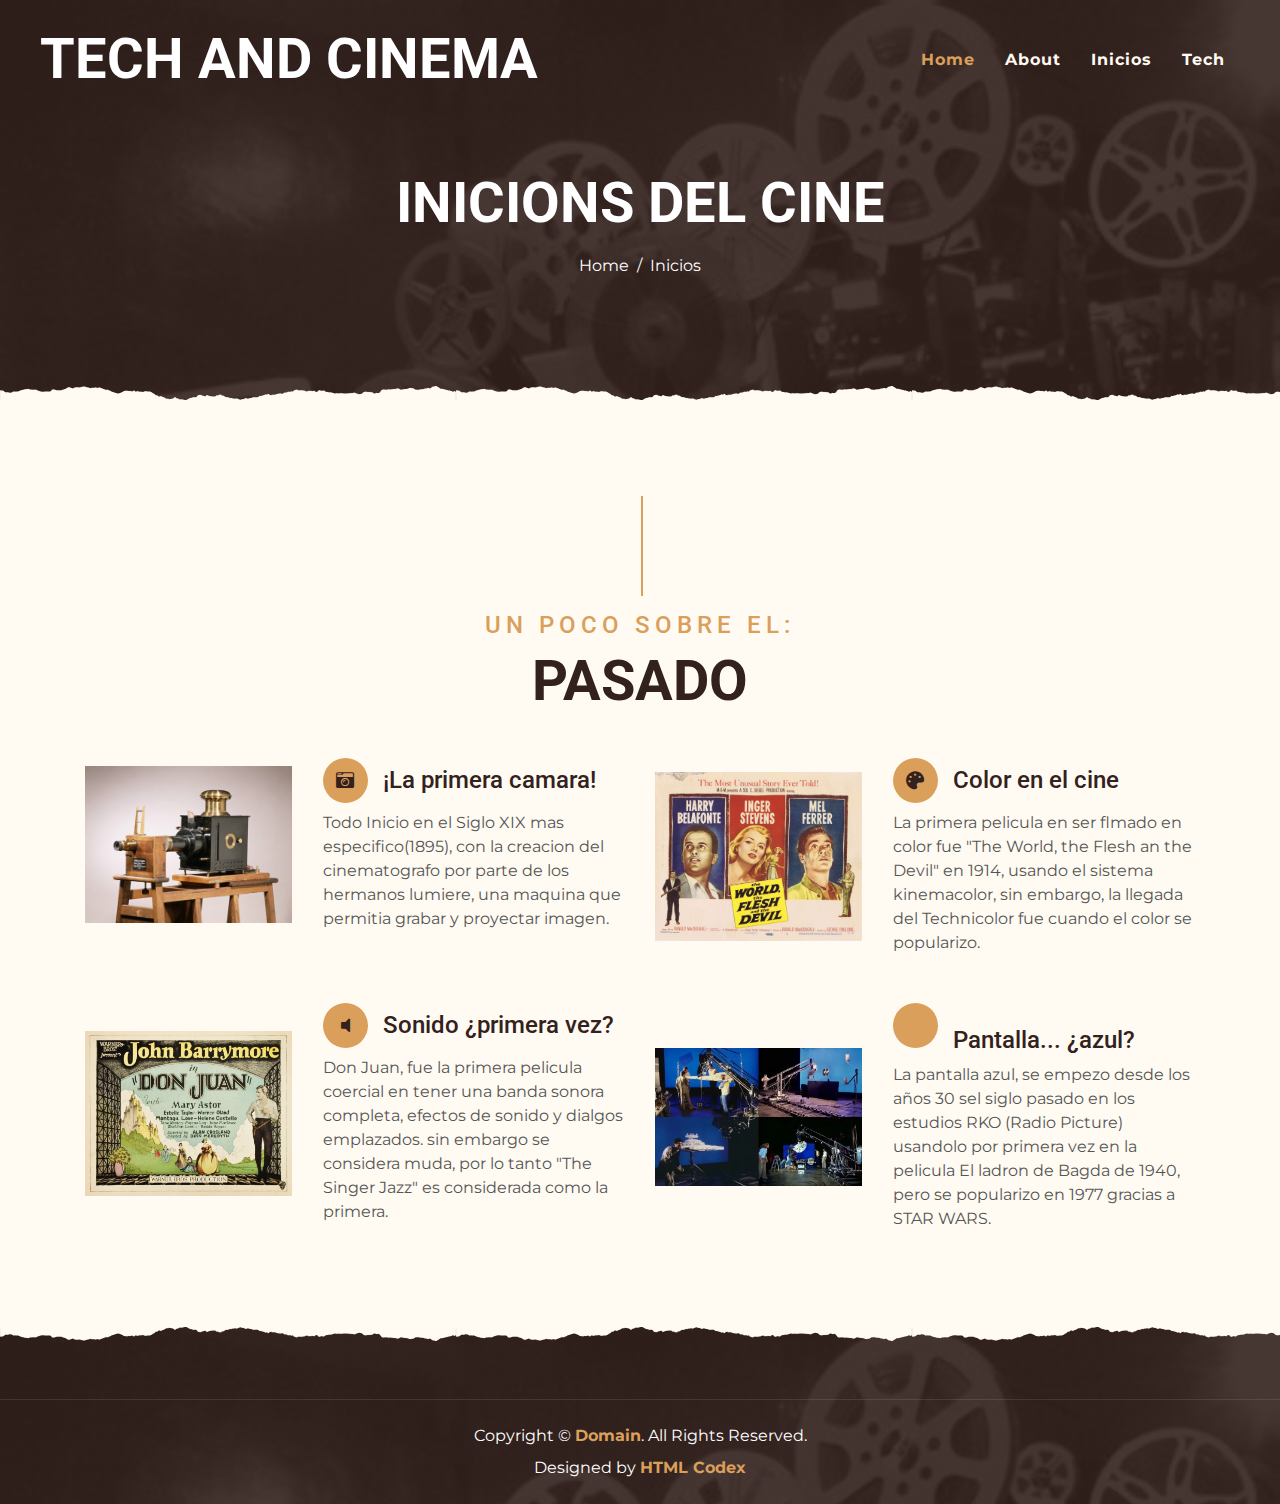
<file: service.html>
<!DOCTYPE html>
<html lang="en">

<head>
    <meta charset="utf-8">
    <title>KOPPEE - Coffee Shop HTML Template</title>
    <meta content="width=device-width, initial-scale=1.0" name="viewport">
    <meta content="Free Website Template" name="keywords">
    <meta content="Free Website Template" name="description">

    <!-- Favicon -->
    <link href="img/favicon.ico" rel="icon">

    <!-- Google Font -->
    <link rel="preconnect" href="https://fonts.gstatic.com">
    <link href="https://fonts.googleapis.com/css2?family=Montserrat:wght@200;400&family=Roboto:wght@400;500;700&display=swap" rel="stylesheet"> 

    <!-- Font Awesome -->
    <link href="https://cdnjs.cloudflare.com/ajax/libs/font-awesome/5.10.0/css/all.min.css" rel="stylesheet">

    <!-- Libraries Stylesheet -->
    <link href="lib/owlcarousel/assets/owl.carousel.min.css" rel="stylesheet">
    <link href="lib/tempusdominus/css/tempusdominus-bootstrap-4.min.css" rel="stylesheet" />

    <!-- Customized Bootstrap Stylesheet -->
    <link href="css/style.min.css" rel="stylesheet">
</head>

<body>
    <!-- Navbar Start -->
    <div class="container-fluid p-0 nav-bar">
        <nav class="navbar navbar-expand-lg bg-none navbar-dark py-3">
            <a href="index.html" class="navbar-brand px-lg-4 m-0">
                <h1 class="m-0 display-4 text-uppercase text-white">Tech and Cinema</h1>
            </a>
            <button type="button" class="navbar-toggler" data-toggle="collapse" data-target="#navbarCollapse">
                <span class="navbar-toggler-icon"></span>
            </button>
            <div class="collapse navbar-collapse justify-content-between" id="navbarCollapse">
                <div class="navbar-nav ml-auto p-4">
                    <a href="index.html" class="nav-item nav-link active">Home</a>
                    <a href="about.html" class="nav-item nav-link">About</a>
                    <a href="service.html" class="nav-item nav-link">Inicios</a>
                    <a href="menu.html" class="nav-item nav-link">Tech</a>
                    <div class="nav-item dropdown">
                        <!--<a href="#" class="nav-link dropdown-toggle" data-toggle="dropdown">Pages</a>
                        <div class="dropdown-menu text-capitalize">
                         <a href="reservation.html" class="dropdown-item">Reservation</a>
                            <a href="testimonial.html" class="dropdown-item">Testimonial</a> -->
                        </div>
                    </div>
                    <!--<a href="contact.html" class="nav-item nav-link">Contact</a>-->
                </div>
            </div>
        </nav>
    </div>
    <!-- Navbar End -->


    <!-- Page Header Start -->
    <div class="container-fluid page-header mb-5 position-relative overlay-bottom">
        <div class="d-flex flex-column align-items-center justify-content-center pt-0 pt-lg-5" style="min-height: 400px">
            <h1 class="display-4 mb-3 mt-0 mt-lg-5 text-white text-uppercase">Inicions del Cine</h1>
            <div class="d-inline-flex mb-lg-5">
                <p class="m-0 text-white"><a class="text-white" href="">Home</a></p>
                <p class="m-0 text-white px-2">/</p>
                <p class="m-0 text-white">Inicios</p>
            </div>
        </div>
    </div>
    <!-- Page Header End -->


    <!-- Service Start -->
    <div class="container-fluid pt-5">
        <div class="container">
            <div class="section-title">
                <h4 class="text-primary text-uppercase" style="letter-spacing: 5px;">Un Poco Sobre El:</h4>
                <h1 class="display-4">PASADO</h1>
            </div>
            <div class="row">
                <div class="col-lg-6 mb-5">
                    <div class="row align-items-center">
                        <div class="col-sm-5">
                            <img class="img-fluid mb-3 mb-sm-0" src="img/cinematografo.jpg" alt="">
                        </div>
                        <div class="col-sm-7">
                            <h4><i class="fa fa-camera-retro service-icon"></i>¡La primera camara!</h4>
                            <p class="m-0">Todo Inicio en el Siglo XIX mas especifico(1895), con la creacion del cinematografo por parte de los hermanos lumiere, una maquina que permitia grabar y proyectar imagen.</p>
                        </div>
                    </div>
                </div>
                <div class="col-lg-6 mb-5">
                    <div class="row align-items-center">
                        <div class="col-sm-5">
                            <img class="img-fluid mb-3 mb-sm-0" src="img/colorcine.jpg" alt="">
                        </div>
                        <div class="col-sm-7">
                            <h4><i class="fa fa-palette service-icon"></i>Color en el cine</h4>
                            <p class="m-0">La primera pelicula en ser flmado en color fue "The World, the Flesh an the Devil" en 1914, 
                                usando el sistema kinemacolor, sin embargo, la llegada del Technicolor fue cuando el color se popularizo.</p>
                        </div>
                    </div>
                </div>
                <div class="col-lg-6 mb-5">
                    <div class="row align-items-center">
                        <div class="col-sm-5">
                            <img class="img-fluid mb-3 mb-sm-0" src="img/sonido2.jpg" alt="">
                        </div>
                        <div class="col-sm-7">
                            <h4><i class="fa fa-volume-off service-icon"></i>Sonido ¿primera vez?</h4>
                            <p class="m-0">Don Juan, fue la primera pelicula coercial en tener una banda sonora completa, efectos de sonido y dialgos emplazados. sin embargo se considera muda, por lo tanto "The Singer Jazz" es considerada como la primera.</p>
                        </div>
                    </div>
                </div>
                <div class="col-lg-6 mb-5">
                    <div class="row align-items-center">
                        <div class="col-sm-5">
                            <img class="img-fluid mb-3 mb-sm-0" src="img/azul.jpg" alt="">
                        </div>
                        <div class="col-sm-7">
                            <h4><i class="fa fa-computer service-icon"></i>Pantalla... ¿azul?</h4>
                            <p class="m-0">La pantalla azul, se empezo desde los años 30 sel siglo pasado en los estudios RKO (Radio Picture) usandolo por primera vez en la pelicula El ladron de Bagda de 1940, pero se popularizo en 1977 gracias a STAR WARS.</p>
                        </div>
                    </div>
                </div>
            </div>
        </div>
    </div>
    <!-- Service End -->


    <!-- Footer Start -->
    <div class="container-fluid footer text-white mt-5 pt-5 px-0 position-relative overlay-top">
        <!--<div class="row mx-0 pt-5 px-sm-3 px-lg-5 mt-4">
            <div class="col-lg-3 col-md-6 mb-5">
                <h4 class="text-white text-uppercase mb-4" style="letter-spacing: 3px;">Get In Touch</h4>
                <p><i class="fa fa-map-marker-alt mr-2"></i>123 Street, New York, USA</p>
                <p><i class="fa fa-phone-alt mr-2"></i>+012 345 67890</p>
                <p class="m-0"><i class="fa fa-envelope mr-2"></i>info@example.com</p>
            </div>
            <div class="col-lg-3 col-md-6 mb-5">
                <h4 class="text-white text-uppercase mb-4" style="letter-spacing: 3px;">Follow Us</h4>
                <p>Amet elitr vero magna sed ipsum sit kasd sea elitr lorem rebum</p>
                <div class="d-flex justify-content-start">
                    <a class="btn btn-lg btn-outline-light btn-lg-square mr-2" href="#"><i class="fab fa-twitter"></i></a>
                    <a class="btn btn-lg btn-outline-light btn-lg-square mr-2" href="#"><i class="fab fa-facebook-f"></i></a>
                    <a class="btn btn-lg btn-outline-light btn-lg-square mr-2" href="#"><i class="fab fa-linkedin-in"></i></a>
                    <a class="btn btn-lg btn-outline-light btn-lg-square" href="#"><i class="fab fa-instagram"></i></a>
                </div>
            </div>
            <div class="col-lg-3 col-md-6 mb-5">
                <h4 class="text-white text-uppercase mb-4" style="letter-spacing: 3px;">Open Hours</h4>
                <div>
                    <h6 class="text-white text-uppercase">Monday - Friday</h6>
                    <p>8.00 AM - 8.00 PM</p>
                    <h6 class="text-white text-uppercase">Saturday - Sunday</h6>
                    <p>2.00 PM - 8.00 PM</p>
                </div>
            </div>
            <div class="col-lg-3 col-md-6 mb-5">
                <h4 class="text-white text-uppercase mb-4" style="letter-spacing: 3px;">Newsletter</h4>
                <p>Descubre mas sobre el la tecnologia y el cine registrandote para recibir noticias al instante!</p>
                <div class="w-100">
                    <div class="input-group">
                        <input type="text" class="form-control border-light" style="padding: 25px;" placeholder="Your Email">
                        <div class="input-group-append">
                            <button class="btn btn-primary font-weight-bold px-3">Sign Up</button>
                        </div>
                    </div>
                </div>
            </div>
        </div>-->
        <div class="container-fluid text-center text-white border-top mt-4 py-4 px-sm-3 px-md-5" style="border-color: rgba(256, 256, 256, .1) !important;">
            <p class="mb-2 text-white">Copyright &copy; <a class="font-weight-bold" href="#">Domain</a>. All Rights Reserved.</a></p>
            <p class="m-0 text-white">Designed by <a class="font-weight-bold" href="https://htmlcodex.com">HTML Codex</a></p>
        </div>
    </div>
    <!-- Footer End -->


    <!-- Back to Top -->
    <a href="#" class="btn btn-lg btn-primary btn-lg-square back-to-top"><i class="fa fa-angle-double-up"></i></a>


    <!-- JavaScript Libraries -->
    <script src="https://code.jquery.com/jquery-3.4.1.min.js"></script>
    <script src="https://stackpath.bootstrapcdn.com/bootstrap/4.4.1/js/bootstrap.bundle.min.js"></script>
    <script src="lib/easing/easing.min.js"></script>
    <script src="lib/waypoints/waypoints.min.js"></script>
    <script src="lib/owlcarousel/owl.carousel.min.js"></script>
    <script src="lib/tempusdominus/js/moment.min.js"></script>
    <script src="lib/tempusdominus/js/moment-timezone.min.js"></script>
    <script src="lib/tempusdominus/js/tempusdominus-bootstrap-4.min.js"></script>

    <!-- Contact Javascript File -->
    <script src="mail/jqBootstrapValidation.min.js"></script>
    <script src="mail/contact.js"></script>

    <!-- Template Javascript -->
    <script src="js/main.js"></script>
</body>

</html>
</file>
